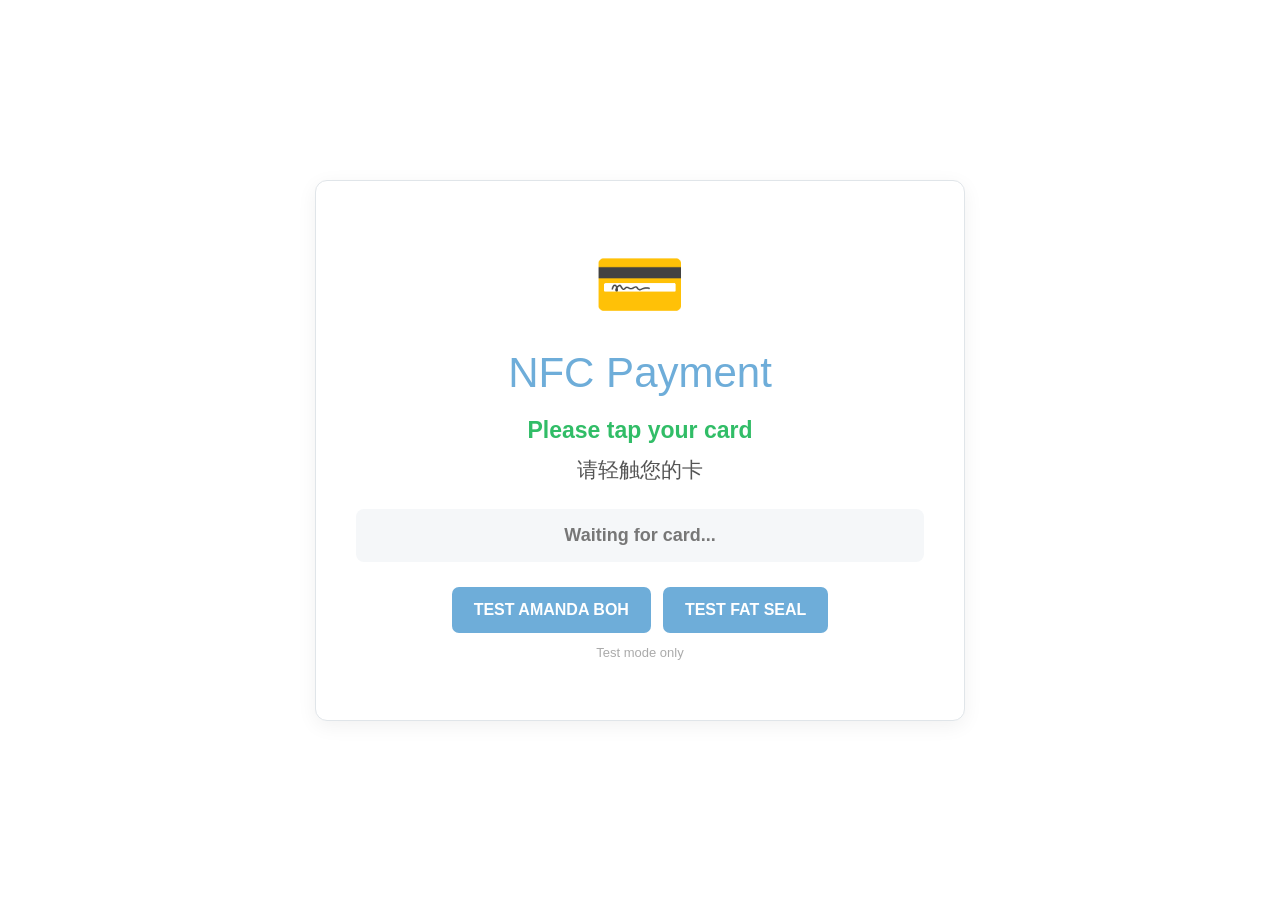
<file: index.html>
<!DOCTYPE html>
<html lang="en">

<head>
    <meta charset="UTF-8">

    <meta
        name="viewport"
        content="width=device-width, initial-scale=1.0"
    >

    <title>NFC Payment</title>

    <style>
        * {
            box-sizing: border-box;
        }

        body {
            margin: 0;
            min-height: 100vh;

            display: flex;
            justify-content: center;
            align-items: center;

            font-family: Arial, sans-serif;

            background: #ffffff;
            color: #3f3f3f;
        }

        .container {
            width: 90%;
            max-width: 650px;

            padding: 60px 40px;

            text-align: center;

            border: 1px solid #e0e5e9;
            border-radius: 12px;

            background: white;

            box-shadow:
                0 5px 20px rgba(0, 0, 0, 0.06);
        }

        .card-icon {
            font-size: 75px;
            margin-bottom: 20px;
        }

        h1 {
            margin-top: 0;
            margin-bottom: 20px;

            font-size: 42px;
            font-weight: 400;

            color: #6eadd9;
        }

        .instruction {
            margin-bottom: 12px;

            font-size: 23px;
            font-weight: bold;

            color: #31bd67;
        }

        .instruction-cn {
            margin-bottom: 8px;

            font-size: 21px;

            color: #555;
        }

        #status {
            margin-top: 25px;
            margin-bottom: 25px;

            padding: 16px;

            border-radius: 8px;

            background: #f5f7f9;

            font-size: 18px;
            font-weight: bold;

            color: #777;
        }

        #status.success {
            background: #edf9f1;
            color: #31bd67;
        }

        #status.error {
            background: #fff0f0;
            color: #d9534f;
        }

        .test-buttons {
            display: flex;
            justify-content: center;
            gap: 12px;
            margin-top: 8px;
            flex-wrap: wrap;
        }

        .test-buttons button {
            padding: 14px 22px;
            border: none;
            border-radius: 7px;
            background: #6eadd9;
            color: white;
            font-size: 16px;
            font-weight: bold;
            cursor: pointer;
        }

        .test-buttons button:hover {
            opacity: 0.9;
        }

        .test-note {
            margin-top: 12px;
            font-size: 13px;
            color: #aaa;
        }

        @media (max-width: 600px) {
            .container {
                padding: 40px 20px;
            }

            h1 {
                font-size: 34px;
            }

            .instruction {
                font-size: 20px;
            }
        }
    </style>
</head>

<body>

    <div class="container">

        <div class="card-icon">
            💳
        </div>

        <h1>
            NFC Payment
        </h1>

        <div class="instruction">
            Please tap your card
        </div>

        <div class="instruction-cn">
            请轻触您的卡
        </div>

        <div id="status">
            Waiting for card...
        </div>

        <!-- TEST BUTTONS -->
        <div class="test-buttons">
            <button
                type="button"
                id="testAmanda"
            >
                TEST AMANDA BOH
            </button>

            <button
                type="button"
                id="testFatSeal"
            >
                TEST FAT SEAL
            </button>
        </div>

        <div class="test-note">
            Test mode only
        </div>

    </div>


    <!-- Voice functions -->
    <script src="js/voice.js"></script>


    <script>

        // ==========================================
        // CARD DATABASE
        // ==========================================
        //
        // Amanda Boh
        // NFC: 0064446838
        // Balance: $300
        // Expiry: 08/26
        // CVV: 123
        //
        // Fat Seal
        // NFC: 0064559458
        // Balance: $6700
        // Expiry: 11/28
        // CVV: 520
        //
        // ==========================================

        const cardData = {

            "0064446838": {
                name: "Amanda Boh",
                balance: 300,
                expiry: "08/26",
                cvv: "123"
            },

            "0064559458": {
                name: "Fat Seal",
                balance: 6700,
                expiry: "11/28",
                cvv: "520"
            }

        };


        // ==========================================
        // AUTHORISED CARDS
        // ==========================================

        const authorisedCards =
            Object.keys(cardData);


        // ==========================================
        // NFC VARIABLES
        // ==========================================

        let nfcInput = "";

        let cardProcessing = false;

        let inputTimer = null;


        // ==========================================
        // INITIAL VOICE PROMPT
        // ==========================================

        window.addEventListener(
            "load",
            function () {

                setTimeout(
                    function () {

                        if (
                            typeof voiceTapCard ===
                            "function"
                        ) {

                            voiceTapCard();

                        }

                    },
                    800
                );

            }
        );


        // ==========================================
        // RESET STATUS
        // ==========================================

        function resetStatus() {

            const status =
                document.getElementById(
                    "status"
                );

            status.textContent =
                "Waiting for card...";

            status.classList.remove(
                "success"
            );

            status.classList.remove(
                "error"
            );

            cardProcessing = false;
        }


        // ==========================================
        // INVALID CARD
        // ==========================================

        function invalidCard() {

            const status =
                document.getElementById(
                    "status"
                );

            status.textContent =
                "Card not recognised";

            status.classList.remove(
                "success"
            );

            status.classList.add(
                "error"
            );

            console.log(
                "CARD NOT RECOGNISED"
            );

            if (
                typeof voiceInvalidCard ===
                "function"
            ) {

                voiceInvalidCard();

            }

            setTimeout(
                function () {

                    resetStatus();

                },
                2500
            );
        }


        // ==========================================
        // PROCESS COMPLETE NFC CARD
        // ==========================================

        function processCard() {

            clearTimeout(
                inputTimer
            );

            const cardNumber =
                nfcInput
                    .replace(/\D/g, "")
                    .trim();

            console.log(
                "FULL NFC CARD NUMBER:",
                cardNumber
            );

            // Clear scanner buffer
            nfcInput = "";

            if (
                cardNumber === ""
            ) {
                return;
            }


            // ======================================
            // CHECK AUTHORISED CARDS
            // ======================================

            if (
                authorisedCards.includes(
                    cardNumber
                )
            ) {

                console.log(
                    "AUTHORISED CARD:",
                    cardNumber
                );

                openPaymentPage(
                    cardNumber
                );

                return;
            }


            // ======================================
            // UNKNOWN CARD
            // ======================================

            console.log(
                "UNKNOWN CARD:",
                cardNumber
            );

            invalidCard();
        }


        // ==========================================
        // CARD RECOGNISED
        // ==========================================

        function openPaymentPage(
            cardNumber
        ) {

            if (
                cardProcessing
            ) {
                return;
            }

            const card =
                cardData[
                    cardNumber
                ];

            if (
                !card
            ) {

                invalidCard();
                return;

            }

            cardProcessing = true;

            const status =
                document.getElementById(
                    "status"
                );

            status.textContent =
                card.name +
                " recognised";

            status.classList.remove(
                "error"
            );

            status.classList.add(
                "success"
            );

            console.log(
                "Card recognised:",
                cardNumber
            );

            console.log(
                "Card name:",
                card.name
            );

            console.log(
                "Balance:",
                card.balance
            );


            // ======================================
            // VOICE
            // ======================================

            if (
                typeof voiceCardAccepted ===
                "function"
            ) {

                voiceCardAccepted();

            }


            // ======================================
            // REDIRECT
            // ======================================

            setTimeout(
                function () {

                    goToPaymentPage(
                        cardNumber
                    );

                },
                3000
            );
        }


        // ==========================================
        // GO TO PAYMENT PAGE
        // ==========================================

        function goToPaymentPage(
            cardNumber
        ) {

            console.log(
                "Redirecting card:",
                cardNumber
            );

            const card =
                cardData[
                    cardNumber
                ];

            if (
                !card
            ) {

                invalidCard();
                return;

            }


            // Save as backup
            try {

                localStorage.setItem(
                    "selectedCard",
                    JSON.stringify({
                        cardNumber: cardNumber,
                        name: card.name,
                        balance: card.balance,
                        expiry: card.expiry,
                        cvv: card.cvv
                    })
                );

            } catch (error) {

                console.log(
                    "Browser storage unavailable."
                );

            }


            // ======================================
            // IMPORTANT
            //
            // The NFC number itself determines
            // which card is loaded.
            //
            // Amanda = 0064446838
            // Fat Seal = 0064559458
            // ======================================

            window.location.href =
                "paymentPage.html?card=" +
                encodeURIComponent(
                    cardNumber
                ) +
                "&v=" +
                Date.now();
        }


        // ==========================================
        // NFC READER
        // ==========================================

        document.addEventListener(
            "keydown",
            function (event) {

                if (
                    cardProcessing
                ) {
                    return;
                }


                // ==================================
                // NUMBER RECEIVED
                // ==================================

                if (
                    /^[0-9]$/.test(
                        event.key
                    )
                ) {

                    nfcInput +=
                        event.key;

                    console.log(
                        "Reading NFC:",
                        nfcInput
                    );

                    const status =
                        document.getElementById(
                            "status"
                        );

                    status.textContent =
                        "Reading card...";

                    status.classList.remove(
                        "error"
                    );

                    status.classList.remove(
                        "success"
                    );

                    clearTimeout(
                        inputTimer
                    );

                    inputTimer =
                        setTimeout(
                            function () {

                                processCard();

                            },
                            150
                        );

                    return;
                }


                // ==================================
                // ENTER FROM NFC READER
                // ==================================

                if (
                    event.key ===
                    "Enter"
                ) {

                    event.preventDefault();

                    clearTimeout(
                        inputTimer
                    );

                    processCard();

                    return;
                }

            }
        );


        // ==========================================
        // TEST BUTTONS
        // ==========================================

        document
            .getElementById(
                "testAmanda"
            )
            .addEventListener(
                "click",
                function () {

                    openPaymentPage(
                        "0064446838"
                    );

                }
            );


        document
            .getElementById(
                "testFatSeal"
            )
            .addEventListener(
                "click",
                function () {

                    openPaymentPage(
                        "0064559458"
                    );

                }
            );


        // ==========================================
        // ENABLE VOICE AFTER FIRST INTERACTION
        // ==========================================

        let firstInteractionDone =
            false;

        document.addEventListener(
            "click",
            function () {

                if (
                    firstInteractionDone
                ) {
                    return;
                }

                firstInteractionDone =
                    true;

                if (
                    typeof voiceTapCard ===
                    "function"
                ) {

                    voiceTapCard();

                }

            }
        );

    </script>

</body>

</html>
</file>
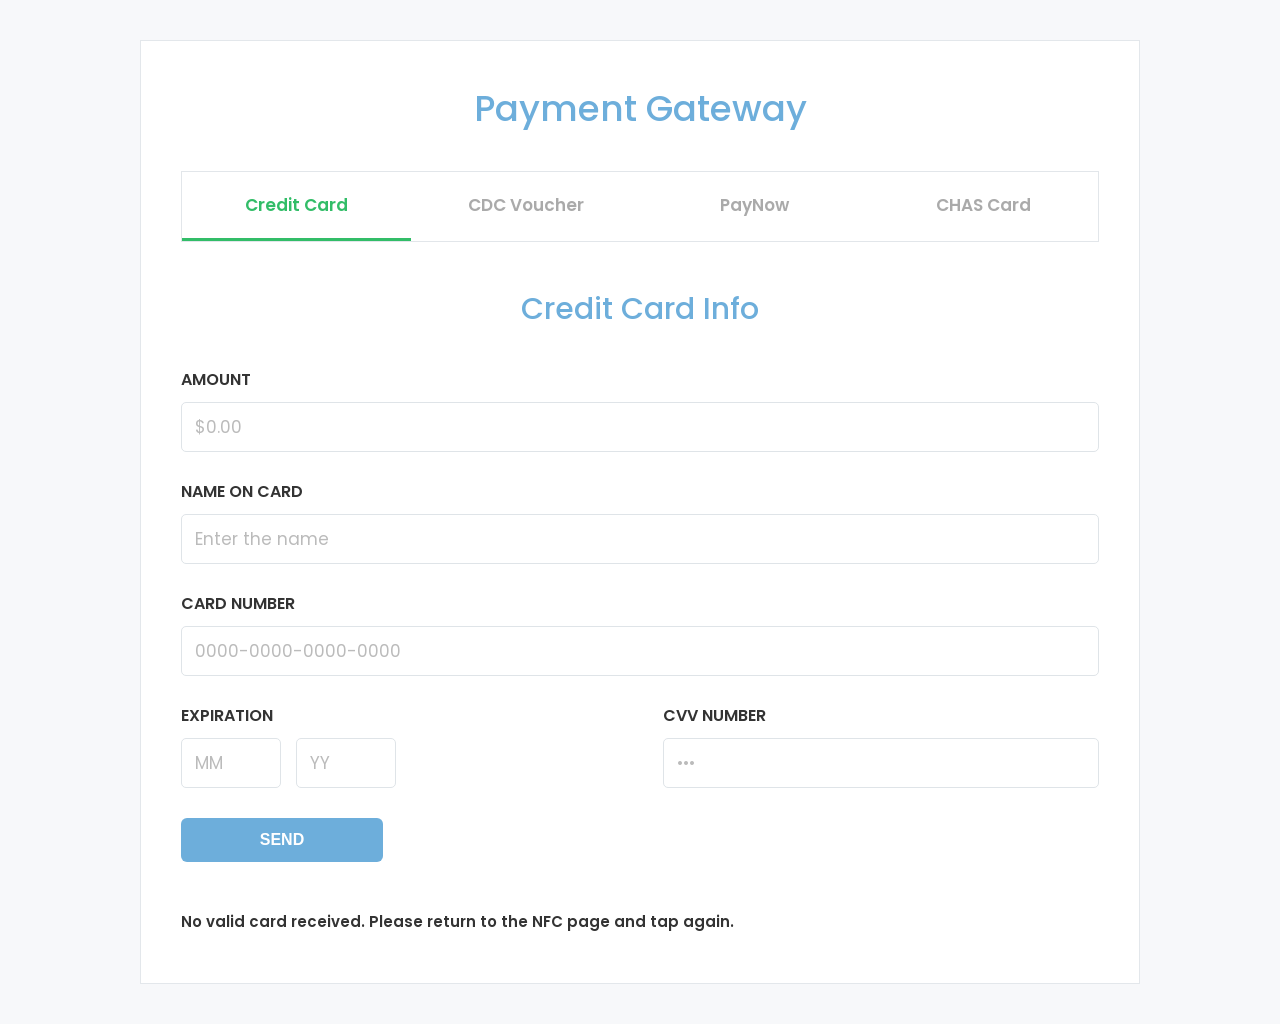
<file: paymentPage.html>
<!DOCTYPE html>
<html lang="en">

<head>

    <meta charset="UTF-8">

    <meta
        name="viewport"
        content="width=device-width, initial-scale=1.0"
    >

    <title>Payment Gateway</title>

    <link
        href="https://fonts.googleapis.com/css2?family=Poppins:wght@400;500;600;700&display=swap"
        rel="stylesheet"
    >

    <link rel="stylesheet" href="css/style.css?v=3">

    <style>

        * {
            box-sizing: border-box;
        }

        body {
            margin: 0;
            padding: 40px 20px;
            font-family: "Poppins", Arial, sans-serif;
            background: #f7f8fa;
            color: #333;
        }

        .main-container {
            width: 100%;
            max-width: 1000px;
            margin: 0 auto;
        }

        .payment-box {
            background: white;
            border: 1px solid #e3e7eb;
            padding: 40px;
        }

        h1 {
            text-align: center;
            font-size: 36px;
            font-weight: 500;
            color: #6daedb;
            margin-top: 0;
            margin-bottom: 35px;
        }

        h2 {
            font-size: 24px;
            margin-bottom: 25px;
        }

        h3 {
            font-size: 30px;
            font-weight: 500;
            color: #6daedb;
            text-align: center;
            margin-top: 10px;
            margin-bottom: 35px;
        }

        h5 {
            margin: 0 0 10px;
            font-size: 16px;
            font-weight: 600;
        }

        .payment-tabs {
            display: grid;
            grid-template-columns: repeat(4, 1fr);
            border: 1px solid #e2e6ea;
            margin-bottom: 45px;
            background: #fff;
        }

        .tab-button {
            padding: 20px 10px;
            border: none;
            background: white;
            font-family: inherit;
            font-size: 17px;
            font-weight: 600;
            color: #aaa;
            cursor: pointer;
            border-bottom: 3px solid transparent;
        }

        .tab-button:hover {
            background: #fafafa;
        }

        .tab-button.active {
            color: #32bd68;
            border-bottom-color: #32bd68;
        }

        .tab-content {
            display: none;
        }

        .tab-content.active {
            display: block;
        }

        .form-group {
            margin-bottom: 27px;
        }

        input {
            width: 100%;
            height: 50px;
            padding: 0 13px;
            border: 1px solid #dfe4e8;
            border-radius: 5px;
            outline: none;
            font-family: inherit;
            font-size: 17px;
            color: #555;
            background: white;
        }

        input:focus {
            border-color: #6daedb;
        }

        input::placeholder {
            color: #bbb;
        }

        .transaction-row {
            display: flex;
            gap: 45px;
            margin-bottom: 30px;
        }

        .expiration-section {
            flex: 1;
        }

        .cvv-section {
            flex: 1;
        }

        .expiration-inputs {
            display: flex;
            gap: 15px;
        }

        .expiration-inputs input {
            width: 100px;
        }

        .confirm-btn {
            display: inline-block;
            padding: 13px 22px;
            background: #6daedb;
            border: none;
            border-radius: 6px;
            color: white;
            text-decoration: none;
            font-size: 16px;
            font-weight: 600;
            cursor: pointer;
        }

        .confirm-btn:hover {
            opacity: 0.9;
        }

        .status {
            margin-top: 18px;
            font-size: 15px;
            font-weight: 600;
        }

        .success {
            color: #32bd68;
        }

        .info-box {
            padding: 18px;
            margin-bottom: 25px;
            background: #f5f7f9;
            border: 1px solid #e4e8eb;
            border-radius: 6px;
            font-size: 14px;
            line-height: 1.6;
        }

        .cdc-box {
            padding: 25px;
            border-radius: 8px;
            background: #fafafa;
            border: 1px solid #e2e6ea;
        }

        .cdc-balance {
            font-size: 32px;
            font-weight: 600;
            color: #32bd68;
            margin-bottom: 25px;
        }


        /* ====================================== */
        /* PAYNOW */
        /* ====================================== */

        .paynow-shell {
            max-width: 520px;
            margin: 0 auto;
            background: #ffffff;
            border: 1px solid #e5e7eb;
            border-radius: 18px;
            overflow: hidden;
            box-shadow: 0 14px 35px rgba(0,0,0,0.08);
        }

        .paynow-header {
            background: linear-gradient(
                135deg,
                #7b2cbf,
                #9d4edd
            );
            color: white;
            padding: 22px 24px 18px;
            text-align: center;
        }

        .paynow-brand {
            font-size: 28px;
            font-weight: 700;
            letter-spacing: .2px;
        }

        .paynow-subbrand {
            margin-top: 4px;
            font-size: 13px;
            opacity: .9;
        }

        .paynow-demo-badge {
            display: inline-block;
            margin-top: 12px;
            padding: 6px 10px;
            border-radius: 999px;
            background: rgba(255,255,255,.18);
            border: 1px solid rgba(255,255,255,.28);
            font-size: 11px;
            font-weight: 700;
            letter-spacing: .6px;
        }

        .paynow-body {
            padding: 24px;
        }

        .paynow-merchant-card {
            background: #faf7fd;
            border: 1px solid #eadcf7;
            border-radius: 14px;
            padding: 18px;
            margin-bottom: 18px;
        }

        .paynow-label {
            font-size: 12px;
            color: #7a7a7a;
            font-weight: 700;
            letter-spacing: .5px;
            text-transform: uppercase;
            margin-bottom: 6px;
        }

        .paynow-merchant {
            font-size: 20px;
            font-weight: 700;
            color: #2f2f2f;
        }

        .paynow-uen {
            margin-top: 5px;
            font-size: 13px;
            color: #777;
        }

        .paynow-amount-card {
            border: 1px solid #ececf1;
            border-radius: 14px;
            padding: 18px;
            margin-bottom: 18px;
        }

        .paynow-amount {
            font-size: 38px;
            font-weight: 700;
            color: #242424;
            margin-top: 4px;
        }

        .paynow-reference {
            margin-top: 10px;
            font-size: 13px;
            color: #777;
        }

        .paynow-balance-note {
            margin-top: 8px;
            font-size: 13px;
            color: #777;
        }

        .paynow-select-section {
            border: 1px solid #ececf1;
            border-radius: 14px;
            padding: 18px;
            margin-bottom: 18px;
            background: #fff;
        }

        .paynow-denominations {
            display: grid;
            grid-template-columns: repeat(4, 1fr);
            gap: 10px;
            margin-top: 12px;
            margin-bottom: 16px;
        }

        .paynow-amount-button {
            border: 1px solid #dbc7ed;
            background: #faf7fd;
            color: #7b2cbf;
            border-radius: 9px;
            padding: 12px 8px;
            font-family: inherit;
            font-size: 14px;
            font-weight: 700;
            cursor: pointer;
        }

        .paynow-amount-button:hover {
            background: #f3e8ff;
        }

        .paynow-amount-button.selected {
            background: #7b2cbf;
            border-color: #7b2cbf;
            color: #fff;
        }

        .paynow-custom-label {
            display: block;
            margin-bottom: 8px;
            font-size: 12px;
            color: #7a7a7a;
            font-weight: 700;
            letter-spacing: .5px;
            text-transform: uppercase;
        }

        .paynow-input-wrap {
            display: flex;
            align-items: center;
            gap: 8px;
            border: 1px solid #dfe4e8;
            border-radius: 10px;
            padding: 0 12px;
            background: white;
        }

        .paynow-input-wrap span {
            font-size: 20px;
            font-weight: 700;
            color: #444;
        }

        .paynow-input-wrap input {
            border: none;
            padding: 0;
            height: 48px;
            font-size: 20px;
            font-weight: 600;
        }

        .paynow-input-wrap input:focus {
            border: none;
        }

        .paynow-error {
            min-height: 20px;
            margin-top: 8px;
            font-size: 12px;
            font-weight: 600;
            color: #c0392b;
        }

        .paynow-bank-row {
            display: flex;
            align-items: center;
            justify-content: space-between;
            gap: 12px;
            padding: 15px 0;
            border-top: 1px solid #eeeeee;
            border-bottom: 1px solid #eeeeee;
            margin-bottom: 18px;
        }

        .paynow-bank-name {
            font-weight: 600;
            color: #333;
        }

        .paynow-bank-sub {
            font-size: 12px;
            color: #888;
            margin-top: 3px;
        }

        .paynow-bank-chip {
            background: #f3e8ff;
            color: #7b2cbf;
            font-weight: 700;
            font-size: 12px;
            padding: 7px 10px;
            border-radius: 999px;
        }

        .paynow-primary {
            width: 100%;
            border: none;
            border-radius: 10px;
            background: #7b2cbf;
            color: #fff;
            padding: 15px 18px;
            font-family: inherit;
            font-size: 16px;
            font-weight: 700;
            cursor: pointer;
        }

        .paynow-primary:hover {
            opacity: .94;
        }

        .paynow-primary:disabled {
            opacity: 0.45;
            cursor: not-allowed;
        }

        .paynow-warning {
            margin-top: 16px;
            padding: 14px 15px;
            border-radius: 10px;
            background: #fff8e5;
            border: 1px solid #f1dfad;
            color: #67551e;
            font-size: 12px;
            line-height: 1.55;
        }

        .paynow-footer {
            text-align: center;
            font-size: 11px;
            color: #9a9a9a;
            padding: 0 24px 22px;
        }


        .demo-warning {
            padding: 15px;
            background: #fff8e5;
            border: 1px solid #f1dfad;
            margin-bottom: 25px;
            border-radius: 6px;
            font-size: 14px;
            line-height: 1.6;
        }


        @media (max-width: 700px) {

            .payment-box {
                padding: 25px 18px;
            }

            .payment-tabs {
                grid-template-columns: repeat(2, 1fr);
            }

            .transaction-row {
                flex-direction: column;
                gap: 5px;
            }

            .expiration-inputs input {
                width: 100%;
            }

            .paynow-denominations {
                grid-template-columns: repeat(2, 1fr);
            }

        }

    </style>

</head>


<body>

<div class="main-container">

    <div class="payment-box">

        <h1>Payment Gateway</h1>


        <!-- ====================================== -->
        <!-- PAYMENT METHOD TABS -->
        <!-- ====================================== -->

        <div class="payment-tabs">

            <button
                class="tab-button active"
                data-tab="credit"
            >
                Credit Card
            </button>

            <button
                class="tab-button"
                data-tab="cdc"
            >
                CDC Voucher
            </button>

            <button
                class="tab-button"
                data-tab="paynow"
            >
                PayNow
            </button>

            <button
                class="tab-button"
                data-tab="chas"
            >
                CHAS Card
            </button>

        </div>



        <!-- ====================================== -->
        <!-- CREDIT CARD -->
        <!-- ====================================== -->

        <div
            id="credit"
            class="tab-content active"
        >

            <h3>Credit Card Info</h3>


            <div class="form-group">

                <h5>AMOUNT</h5>

                <input
                    type="text"
                    id="amount"
                    placeholder="$0.00"
                    readonly
                >

            </div>


            <div class="form-group">

                <h5>NAME ON CARD</h5>

                <input
                    type="text"
                    id="nameOnCard"
                    placeholder="Enter the name"
                    readonly
                >

            </div>


            <div class="form-group">

                <h5>CARD NUMBER</h5>

                <input
                    type="text"
                    id="cardNumber"
                    placeholder="0000-0000-0000-0000"
                    readonly
                >

            </div>


            <div class="transaction-row">

                <div class="expiration-section">

                    <h5>EXPIRATION</h5>

                    <div class="expiration-inputs">

                        <input
                            type="text"
                            id="expiryMonth"
                            placeholder="MM"
                            readonly
                        >

                        <input
                            type="text"
                            id="expiryYear"
                            placeholder="YY"
                            readonly
                        >

                    </div>

                </div>


                <div class="cvv-section">

                    <h5>CVV NUMBER</h5>

                    <input
                        type="text"
                        id="cvv"
                        placeholder="•••"
                        readonly
                    >

                </div>

            </div>


            <button
                class="confirm-btn"
                id="creditSend"
            >
                SEND
            </button>


            <div
                id="creditStatus"
                class="status"
            >
                Tap NFC card or type card number.
            </div>


            <div
                id="loadedCardDebug"
                style="
                    margin-top:10px;
                    font-size:12px;
                    color:#999;
                "
            ></div>

        </div>



        <!-- ====================================== -->
        <!-- CDC VOUCHER -->
        <!-- ====================================== -->

        <div
            id="cdc"
            class="tab-content"
        >

            <div class="redeem-demo">

                <div class="redeem-topbar">

                    <div class="redeem-brand">
                        RedeemSG
                    </div>

                    <div class="redeem-language">
                        English
                    </div>

                </div>


                <div class="redeem-demo-tag">
                    DEMO CDC VOUCHER PAYMENT
                </div>


                <div class="redeem-heading">

                    <h3>
                        CDC Vouchers
                    </h3>

                    <p>
                        Select the amount you would like to spend
                    </p>

                </div>


                <div class="redeem-balance-card">

                    <div class="redeem-balance-label">
                        Available balance
                    </div>

                    <div
                        class="redeem-balance"
                        id="cdcBalanceDisplay"
                    >
                        $300.00
                    </div>

                    <div class="redeem-household">
                        Selected Card Household
                    </div>

                </div>


                <div class="redeem-section">

                    <div class="redeem-section-title">
                        Amount to spend
                    </div>


                    <div class="redeem-denominations">

                        <button
                            type="button"
                            class="redeem-amount-button"
                            data-value="2"
                        >
                            $2
                        </button>

                        <button
                            type="button"
                            class="redeem-amount-button"
                            data-value="5"
                        >
                            $5
                        </button>

                        <button
                            type="button"
                            class="redeem-amount-button"
                            data-value="10"
                        >
                            $10
                        </button>

                        <button
                            type="button"
                            class="redeem-amount-button"
                            data-value="20"
                        >
                            $20
                        </button>

                        <button
                            type="button"
                            class="redeem-amount-button"
                            data-value="50"
                        >
                            $50
                        </button>

                    </div>


                    <label
                        class="redeem-custom-label"
                        for="cdcAmount"
                    >
                        Or enter another amount
                    </label>


                    <div class="redeem-amount-input">

                        <span>
                            $
                        </span>

                        <input
                            type="number"
                            id="cdcAmount"
                            min="0"
                            max="300"
                            step="0.01"
                            value="0"
                        >

                    </div>

                </div>


                <div class="redeem-summary">

                    <div>

                        <span>
                            Amount selected
                        </span>

                        <strong
                            id="cdcSelectedAmount"
                        >
                            $0.00
                        </strong>

                    </div>


                    <div>

                        <span>
                            Remaining balance
                        </span>

                        <strong
                            id="cdcRemainingBalance"
                        >
                            $300.00
                        </strong>

                    </div>

                </div>


                <button
                    type="button"
                    class="redeem-primary-button"
                    id="cdcPay"
                >
                    Show voucher QR
                </button>


                <div
                    class="redeem-qr-panel"
                    id="cdcQrPanel"
                >

                    <div class="redeem-qr-title">
                        Present this voucher to the merchant
                    </div>


                    <div class="fake-qr">

                        <div class="qr-grid">
                            █ ▄ █▀█ ▄ █<br>
                            ▀ █ ▄ █▀ ▀█<br>
                            █▀█ █ ▄ █ █<br>
                            ▄ █▀▄ █▀ ▄█<br>
                            █ ▄█ █ ▀█ █
                        </div>

                    </div>


                    <div
                        class="redeem-qr-amount"
                        id="cdcQrAmount"
                    >
                        $0.00
                    </div>


                    <div class="redeem-expiry">
                        Demo voucher — not valid for actual payment
                    </div>


                    <button
                        type="button"
                        class="redeem-confirm-payment"
                        id="cdcComplete"
                    >
                        Simulate merchant scan
                    </button>

                </div>


                <div class="redeem-scam-note">

                    <strong>
                        Stay alert
                    </strong>

                    Government officials will never ask for your
                    banking password or personal payment credentials.

                </div>


                <div class="redeem-footer">
                    Demo interface inspired by digital voucher services.
                    Not an official RedeemSG or CDC website.
                </div>

            </div>

        </div>



        <!-- ====================================== -->
        <!-- PAYNOW -->
        <!-- ====================================== -->

        <div
            id="paynow"
            class="tab-content"
        >

            <h3>PayNow</h3>


            <div class="paynow-shell">


                <div class="paynow-header">

                    <div class="paynow-brand">
                        PayNow
                    </div>

                    <div class="paynow-subbrand">
                        Fast and secure SGD transfer
                    </div>

                    <div class="paynow-demo-badge">
                        DEMO PAYMENT SCREEN
                    </div>

                </div>


                <div class="paynow-body">


                    <!-- MERCHANT -->

                    <div class="paynow-merchant-card">

                        <div class="paynow-label">
                            Paying to
                        </div>

                        <div class="paynow-merchant">
                            TKGS Demo Merchant
                        </div>

                        <div class="paynow-uen">
                            UEN • 2026DEMO01A
                        </div>

                    </div>



                    <!-- AMOUNT DISPLAY -->

                    <div class="paynow-amount-card">

                        <div class="paynow-label">
                            Amount to pay
                        </div>

                        <div
                            class="paynow-amount"
                            id="paynowAmount"
                        >
                            $0.00
                        </div>


                        <div class="paynow-reference">
                            Reference:
                            SCAM-AWARENESS-DEMO
                        </div>


                        <div class="paynow-balance-note">

                            Available demo balance:

                            <strong
                                id="paynowAvailableBalance"
                            >
                                $0.00
                            </strong>

                        </div>

                    </div>



                    <!-- SELECT AMOUNT -->

                    <div class="paynow-select-section">

                        <div class="paynow-label">
                            Select amount
                        </div>


                        <div class="paynow-denominations">

                            <button
                                type="button"
                                class="paynow-amount-button"
                                data-value="5"
                            >
                                $5
                            </button>


                            <button
                                type="button"
                                class="paynow-amount-button"
                                data-value="10"
                            >
                                $10
                            </button>


                            <button
                                type="button"
                                class="paynow-amount-button"
                                data-value="20"
                            >
                                $20
                            </button>


                            <button
                                type="button"
                                class="paynow-amount-button"
                                data-value="50"
                            >
                                $50
                            </button>

                        </div>



                        <label
                            class="paynow-custom-label"
                            for="paynowCustomAmount"
                        >
                            Or enter another amount
                        </label>


                        <div class="paynow-input-wrap">

                            <span>
                                S$
                            </span>


                            <input
                                type="number"
                                id="paynowCustomAmount"
                                min="0"
                                step="0.01"
                                value="0.00"
                                inputmode="decimal"
                            >

                        </div>


                        <div
                            id="paynowError"
                            class="paynow-error"
                            aria-live="polite"
                        ></div>

                    </div>



                    <!-- BANK -->

                    <div class="paynow-bank-row">

                        <div>

                            <div class="paynow-bank-name">
                                Bank account
                            </div>

                            <div class="paynow-bank-sub">
                                Demo account •••• 2486
                            </div>

                        </div>


                        <div class="paynow-bank-chip">
                            Selected
                        </div>

                    </div>



                    <!-- PAY -->

                    <button
                        type="button"
                        class="paynow-primary"
                        id="paynowButton"
                        disabled
                    >
                        PAY S$0.00
                    </button>



                    <div class="paynow-warning">

                        <strong>
                            Scam-awareness simulation:
                        </strong>

                        this page does not process a real
                        PayNow transfer and should not be
                        used to collect bank credentials,
                        OTPs, Singpass details, or real
                        payment information.

                    </div>

                </div>


                <div class="paynow-footer">

                    Educational demo interface —
                    not affiliated with PayNow,
                    ABS or any bank.

                </div>

            </div>

        </div>



        <!-- ====================================== -->
        <!-- CHAS -->
        <!-- ====================================== -->

        <div
            id="chas"
            class="tab-content"
        >

            <div class="chas-payment-panel">


                <div class="chas-section-title">
                    CHAS Subsidy Details
                </div>


                <div class="form-group">

                    <h5>
                        NAME ON CHAS CARD
                    </h5>

                    <input
                        type="text"
                        id="chasName"
                        value=""
                        readonly
                    >

                </div>


                <div class="form-group">

                    <h5>
                        CHAS CARD NUMBER
                    </h5>

                    <input
                        type="text"
                        id="chasNumber"
                        readonly
                    >

                </div>


                <div class="form-group">

                    <h5>
                        SUBSIDY LEFT TO CLAIM
                    </h5>


                    <div class="chas-subsidy-box">

                        <div class="chas-subsidy-amount">
                            $300.00
                        </div>

                        <div class="chas-subsidy-caption">
                            Remaining annual subsidy limit
                        </div>

                    </div>

                </div>


                <div class="chas-info-box">

                    <div class="chas-info-icon">
                        i
                    </div>

                    <div>

                        <strong>
                            No cash is stored on your CHAS card
                        </strong>

                        <p>
                            CHAS subsidies are not cash balances
                            and cannot be withdrawn.
                        </p>

                    </div>

                </div>


                <div class="chas-info-box">

                    <div class="chas-info-icon">
                        ✓
                    </div>

                    <div>

                        <strong>
                            Track your subsidy limits
                        </strong>

                        <p>
                            View your remaining annual subsidy
                            limits and claim history through
                            MyCHAS.
                        </p>

                    </div>

                </div>


                <button
                    type="button"
                    class="chas-confirm-btn"
                    id="chasButton"
                >
                    CLAIM CHAS SUBSIDY
                </button>

            </div>

        </div>


    </div>

</div>



<script>

    // ==========================================
    // PAYMENT TABS
    // ==========================================

    const tabButtons =
        document.querySelectorAll(
            ".tab-button"
        );


    const tabContents =
        document.querySelectorAll(
            ".tab-content"
        );


    tabButtons.forEach(

        function(button) {

            button.addEventListener(

                "click",

                function() {


                    tabButtons.forEach(

                        function(item) {

                            item.classList.remove(
                                "active"
                            );

                        }

                    );


                    tabContents.forEach(

                        function(content) {

                            content.classList.remove(
                                "active"
                            );

                        }

                    );


                    button.classList.add(
                        "active"
                    );


                    const tabName =
                        button.getAttribute(
                            "data-tab"
                        );


                    document
                        .getElementById(
                            tabName
                        )
                        .classList.add(
                            "active"
                        );

                }

            );

        }

    );



    // ==========================================
    // NFC CARD DATABASE
    // ==========================================

    /*
        Amanda Boh
        NFC = 0064446838

        Fat Seal
        NFC = 0064559458
    */


    const cards = {


        "0064446838": {

            cardNumber:
                "0064446838",

            amount:
                "300.00",

            name:
                "Amanda Boh",

            expiryMonth:
                "08",

            expiryYear:
                "26",

            cvv:
                "123"

        },


        "0064559458": {

            cardNumber:
                "0064559458",

            amount:
                "6700.00",

            name:
                "Fat Seal",

            expiryMonth:
                "11",

            expiryYear:
                "28",

            cvv:
                "520"

        }

    };



    let activeCard =
        null;


    let nfcInput =
        "";



    // ==========================================
    // PAYNOW ELEMENTS
    //
    // Defined before fillCard so the function
    // can safely reset PayNow when NFC loads.
    // ==========================================


    const paynowAmountDisplay =
        document.getElementById(
            "paynowAmount"
        );


    const paynowCustomAmount =
        document.getElementById(
            "paynowCustomAmount"
        );


    const paynowButton =
        document.getElementById(
            "paynowButton"
        );


    const paynowError =
        document.getElementById(
            "paynowError"
        );


    const paynowAvailableBalance =
        document.getElementById(
            "paynowAvailableBalance"
        );



    // ==========================================
    // GET PAYNOW BALANCE
    // ==========================================

    function getPayNowBalance() {

        if (!activeCard) {

            return 0;

        }


        return (
            Number(
                activeCard.amount
            ) || 0
        );

    }



    // ==========================================
    // UPDATE PAYNOW AMOUNT
    // ==========================================

    function updatePayNowAmount(value) {


        let amount =
            parseFloat(
                value
            );


        if (
            isNaN(amount) ||
            amount < 0
        ) {

            amount =
                0;

        }


        const balance =
            getPayNowBalance();



        // Do not allow amount above card balance

        if (
            amount > balance
        ) {


            amount =
                balance;


            if (paynowError) {

                paynowError.textContent =
                    "Amount adjusted to the available " +
                    "demo balance of S$" +
                    balance.toFixed(2) +
                    ".";

            }


        } else {


            if (paynowError) {

                paynowError.textContent =
                    "";

            }

        }



        // Round to 2 decimal places

        amount =
            Math.round(
                (
                    amount +
                    Number.EPSILON
                )
                * 100
            )
            / 100;



        // Update input

        if (paynowCustomAmount) {

            paynowCustomAmount.value =
                amount.toFixed(2);

        }



        // Update large amount

        if (paynowAmountDisplay) {

            paynowAmountDisplay.textContent =
                "$" +
                amount.toFixed(2);

        }



        // Update PAY button

        if (paynowButton) {

            paynowButton.textContent =
                "PAY S$" +
                amount.toFixed(2);


            paynowButton.disabled =
                amount <= 0;

        }



        // Remove existing preset highlight

        document
            .querySelectorAll(
                ".paynow-amount-button"
            )
            .forEach(

                function(button) {

                    button.classList.remove(
                        "selected"
                    );

                }

            );


        return amount;

    }



    // ==========================================
    // FILL CARD
    // ==========================================

    function fillCard(card) {


        if (!card) {

            console.log(
                "No matching card record."
            );

            return;

        }


        activeCard =
            card;



        // ======================================
        // CREDIT CARD
        // ======================================


        document
            .getElementById(
                "amount"
            )
            .value =
                "$" +
                Number(
                    card.amount
                ).toFixed(2);


        document
            .getElementById(
                "nameOnCard"
            )
            .value =
                card.name;


        document
            .getElementById(
                "cardNumber"
            )
            .value =
                card.cardNumber;


        document
            .getElementById(
                "expiryMonth"
            )
            .value =
                card.expiryMonth;


        document
            .getElementById(
                "expiryYear"
            )
            .value =
                card.expiryYear;


        document
            .getElementById(
                "cvv"
            )
            .value =
                card.cvv;



        const creditStatus =
            document.getElementById(
                "creditStatus"
            );


        creditStatus.textContent =
            card.name +
            " recognised";


        creditStatus.classList.add(
            "success"
        );



        // ======================================
        // SAVE CARD
        // ======================================


        try {


            localStorage.setItem(

                "selectedCard",

                JSON.stringify({

                    cardNumber:
                        card.cardNumber,

                    name:
                        card.name,

                    balance:
                        Number(
                            card.amount
                        ),

                    amount:
                        card.amount,

                    expiry:
                        card.expiryMonth +
                        "/" +
                        card.expiryYear,

                    cvv:
                        card.cvv

                })

            );


        } catch (error) {


            console.log(
                "Browser storage unavailable."
            );


        }



        const balance =
            Number(
                card.amount
            ) || 0;



        // ======================================
        // CDC
        // ======================================


        const cdcBalanceDisplay =
            document.getElementById(
                "cdcBalanceDisplay"
            );


        const cdcRemainingBalance =
            document.getElementById(
                "cdcRemainingBalance"
            );


        const cdcAmountField =
            document.getElementById(
                "cdcAmount"
            );


        const cdcHousehold =
            document.querySelector(
                ".redeem-household"
            );



        if (cdcBalanceDisplay) {

            cdcBalanceDisplay.textContent =
                "$" +
                balance.toFixed(2);

        }


        if (cdcRemainingBalance) {

            cdcRemainingBalance.textContent =
                "$" +
                balance.toFixed(2);

        }


        if (cdcAmountField) {

            cdcAmountField.max =
                balance;


            cdcAmountField.value =
                "0";

        }


        if (cdcHousehold) {

            cdcHousehold.textContent =
                card.name +
                " Household";

        }



        // ======================================
        // PAYNOW
        // ======================================


        if (paynowAvailableBalance) {

            paynowAvailableBalance.textContent =
                "$" +
                balance.toFixed(2);

        }


        if (paynowCustomAmount) {

            paynowCustomAmount.max =
                balance;

        }


        // Reset PayNow each time NFC card changes

        updatePayNowAmount(
            0
        );



        // ======================================
        // CHAS
        // ======================================


        const chasName =
            document.getElementById(
                "chasName"
            );


        const chasSubsidy =
            document.querySelector(
                ".chas-subsidy-amount"
            );


        if (chasName) {

            chasName.value =
                card.name;

        }


        if (chasSubsidy) {

            chasSubsidy.textContent =
                "$" +
                balance.toFixed(2);

        }



        // ======================================
        // RETURN TO CREDIT CARD TAB
        // ======================================


        tabButtons.forEach(

            function(item) {

                item.classList.remove(
                    "active"
                );

            }

        );


        tabContents.forEach(

            function(content) {

                content.classList.remove(
                    "active"
                );

            }

        );


        const creditTab =
            document.querySelector(
                '[data-tab="credit"]'
            );


        if (creditTab) {

            creditTab.classList.add(
                "active"
            );

        }


        document
            .getElementById(
                "credit"
            )
            .classList.add(
                "active"
            );



        const loadedCardDebug =
            document.getElementById(
                "loadedCardDebug"
            );


        if (loadedCardDebug) {

            loadedCardDebug.textContent =
                card.name +
                " • " +
                card.cardNumber;

        }

    }



    // ==========================================
    // NFC READER
    // ==========================================


    document.addEventListener(

        "keydown",

        function(event) {


            // Don't capture numbers typed inside
            // editable amount fields.

            const tag =
                event.target.tagName;


            if (
                tag === "INPUT" ||
                tag === "TEXTAREA"
            ) {

                return;

            }



            // ======================================
            // NUMBER FROM NFC
            // ======================================


            if (
                /^[0-9]$/.test(
                    event.key
                )
            ) {


                nfcInput +=
                    event.key;


                console.log(
                    "NFC input:",
                    nfcInput
                );



                if (
                    cards[
                        nfcInput
                    ]
                ) {


                    fillCard(
                        cards[
                            nfcInput
                        ]
                    );


                    nfcInput =
                        "";


                    return;

                }



                if (
                    nfcInput.length >
                    10
                ) {

                    nfcInput =
                        "";

                }

            }



            // ======================================
            // ENTER FROM NFC
            // ======================================


            if (
                event.key ===
                "Enter"
            ) {


                event.preventDefault();


                if (
                    cards[
                        nfcInput
                    ]
                ) {


                    fillCard(
                        cards[
                            nfcInput
                        ]
                    );

                }


                nfcInput =
                    "";

            }

        }

    );



    // ==========================================
    // URL NFC SUPPORT
    // ==========================================


    const urlParams =
        new URLSearchParams(
            window.location.search
        );


    const urlCard =
        (
            urlParams.get(
                "card"
            ) || ""
        )
        .replace(
            /\D/g,
            ""
        )
        .trim();



    console.log(
        "Card received from NFC page:",
        urlCard
    );



    // Amanda:
    // 0064446838
    //
    // Fat Seal:
    // 0064559458


    if (
        cards[
            urlCard
        ]
    ) {


        fillCard(
            cards[
                urlCard
            ]
        );


    } else {


        document
            .getElementById(
                "creditStatus"
            )
            .textContent =
                "No valid card received. " +
                "Please return to the NFC page " +
                "and tap again.";

    }



    // ==========================================
    // CREDIT CARD SEND
    // ==========================================


    document
        .getElementById(
            "creditSend"
        )
        .addEventListener(

            "click",

            function() {


                const cardNumber =
                    document
                        .getElementById(
                            "cardNumber"
                        )
                        .value;



                if (
                    cardNumber ===
                    ""
                ) {


                    alert(
                        "Please tap your NFC card first."
                    );


                    return;

                }



                window.location.href =
                    "successPage.html";

            }

        );



    // ==========================================
    // CDC
    // ==========================================


    function getCDCBalance() {


        return activeCard

            ? (
                Number(
                    activeCard.amount
                ) || 0
            )

            : 300;

    }



    const cdcAmount =
        document.getElementById(
            "cdcAmount"
        );


    const cdcSelectedAmount =
        document.getElementById(
            "cdcSelectedAmount"
        );


    const cdcRemainingBalance =
        document.getElementById(
            "cdcRemainingBalance"
        );


    const cdcQrPanel =
        document.getElementById(
            "cdcQrPanel"
        );


    const cdcQrAmount =
        document.getElementById(
            "cdcQrAmount"
        );



    // ==========================================
    // UPDATE CDC
    // ==========================================


    function updateCDCAmount(value) {


        let amount =
            parseFloat(
                value
            );


        if (
            isNaN(
                amount
            )
        ) {

            amount =
                0;

        }


        if (
            amount < 0
        ) {

            amount =
                0;

        }


        const CDC_BALANCE =
            getCDCBalance();



        if (
            amount >
            CDC_BALANCE
        ) {

            amount =
                CDC_BALANCE;

        }



        cdcAmount.value =
            amount.toFixed(2);


        cdcSelectedAmount.textContent =
            "$" +
            amount.toFixed(2);


        cdcRemainingBalance.textContent =
            "$" +
            (
                CDC_BALANCE -
                amount
            ).toFixed(2);



        document
            .querySelectorAll(
                ".redeem-amount-button"
            )
            .forEach(

                function(button) {

                    button.classList.remove(
                        "selected"
                    );

                }

            );

    }



    // ==========================================
    // CDC PRESET BUTTONS
    // ==========================================


    document
        .querySelectorAll(
            ".redeem-amount-button"
        )
        .forEach(

            function(button) {


                button.addEventListener(

                    "click",

                    function() {


                        const value =
                            parseFloat(
                                button.dataset.value
                            );


                        updateCDCAmount(
                            value
                        );


                        button.classList.add(
                            "selected"
                        );

                    }

                );

            }

        );



    // ==========================================
    // CDC CUSTOM AMOUNT
    // ==========================================


    cdcAmount.addEventListener(

        "input",

        function() {


            updateCDCAmount(
                cdcAmount.value
            );

        }

    );



    // ==========================================
    // CDC QR
    // ==========================================


    document
        .getElementById(
            "cdcPay"
        )
        .addEventListener(

            "click",

            function() {


                const amount =
                    parseFloat(
                        cdcAmount.value
                    );



                if (
                    isNaN(
                        amount
                    ) ||
                    amount <= 0
                ) {


                    alert(
                        "Please select a voucher amount."
                    );


                    return;

                }



                cdcQrAmount.textContent =
                    "$" +
                    amount.toFixed(2);


                cdcQrPanel.classList.add(
                    "show"
                );


                cdcQrPanel.scrollIntoView({

                    behavior:
                        "smooth",

                    block:
                        "center"

                });

            }

        );



    document
        .getElementById(
            "cdcComplete"
        )
        .addEventListener(

            "click",

            function() {


                window.location.href =
                    "successPage.html";

            }

        );



    // ==========================================
    // PAYNOW PRESET AMOUNTS
    // ==========================================


    document
        .querySelectorAll(
            ".paynow-amount-button"
        )
        .forEach(

            function(button) {


                button.addEventListener(

                    "click",

                    function() {


                        if (
                            !activeCard
                        ) {


                            if (paynowError) {

                                paynowError.textContent =
                                    "Please tap an NFC card first.";

                            }


                            return;

                        }



                        const value =
                            parseFloat(
                                button.dataset.value
                            );


                        const selected =
                            updatePayNowAmount(
                                value
                            );



                        if (
                            selected ===
                            value
                        ) {


                            button.classList.add(
                                "selected"
                            );

                        }

                    }

                );

            }

        );



    // ==========================================
    // PAYNOW CUSTOM AMOUNT
    // ==========================================


    if (
        paynowCustomAmount
    ) {


        paynowCustomAmount.addEventListener(

            "input",

            function() {


                if (
                    !activeCard
                ) {


                    paynowError.textContent =
                        "Please tap an NFC card first.";


                    updatePayNowAmount(
                        0
                    );


                    return;

                }



                updatePayNowAmount(
                    paynowCustomAmount.value
                );

            }

        );

    }



    // ==========================================
    // PAYNOW BUTTON
    // ==========================================


    if (
        paynowButton
    ) {


        paynowButton.disabled =
            true;


        paynowButton.addEventListener(

            "click",

            function() {


                if (
                    !activeCard
                ) {


                    paynowError.textContent =
                        "Please tap an NFC card first.";


                    return;

                }



                const amount =
                    parseFloat(
                        paynowCustomAmount.value
                    );


                const balance =
                    getPayNowBalance();



                if (
                    isNaN(
                        amount
                    ) ||
                    amount <= 0
                ) {


                    paynowError.textContent =
                        "Please select or enter " +
                        "an amount greater than S$0.00.";


                    return;

                }



                if (
                    amount >
                    balance
                ) {


                    paynowError.textContent =
                        "The payment amount cannot " +
                        "exceed S$" +
                        balance.toFixed(2) +
                        ".";


                    return;

                }



                // Save amount for success page

                try {


                    localStorage.setItem(

                        "paynowPaymentAmount",

                        amount.toFixed(2)

                    );


                } catch (error) {


                    console.log(
                        "Browser storage unavailable."
                    );


                }



                window.location.href =
                    "successPage.html";

            }

        );

    }



    // ==========================================
    // RANDOM CHAS CARD NUMBER
    // ==========================================


    function generateCHASCardNumber() {


        let number =
            "";


        for (
            let i = 0;
            i < 10;
            i++
        ) {


            number +=
                Math.floor(
                    Math.random() *
                    10
                );

        }


        return number;

    }



    const chasNumberField =
        document.getElementById(
            "chasNumber"
        );


    if (
        chasNumberField
    ) {


        chasNumberField.value =
            generateCHASCardNumber();

    }



    // ==========================================
    // CHAS BUTTON
    // ==========================================


    document
        .getElementById(
            "chasButton"
        )
        .addEventListener(

            "click",

            function() {


                const chasNumber =
                    document
                        .getElementById(
                            "chasNumber"
                        )
                        .value
                        .trim();



                if (
                    chasNumber ===
                    ""
                ) {


                    alert(
                        "Enter a demo CHAS card number."
                    );


                    return;

                }



                alert(
                    "Demo CHAS card verified."
                );


                window.location.href =
                    "successPage.html";

            }

        );


</script>



<script src="js/voice.js"></script>



<script>

    // ==========================================
    // PAYMENT PAGE VOICE
    // ==========================================


    window.addEventListener(

        "load",

        function() {


            setTimeout(

                function() {


                    if (
                        typeof voiceSelectPayment ===
                        "function"
                    ) {


                        voiceSelectPayment();

                    }

                },

                500

            );

        }

    );

</script>


</body>

</html>
</file>
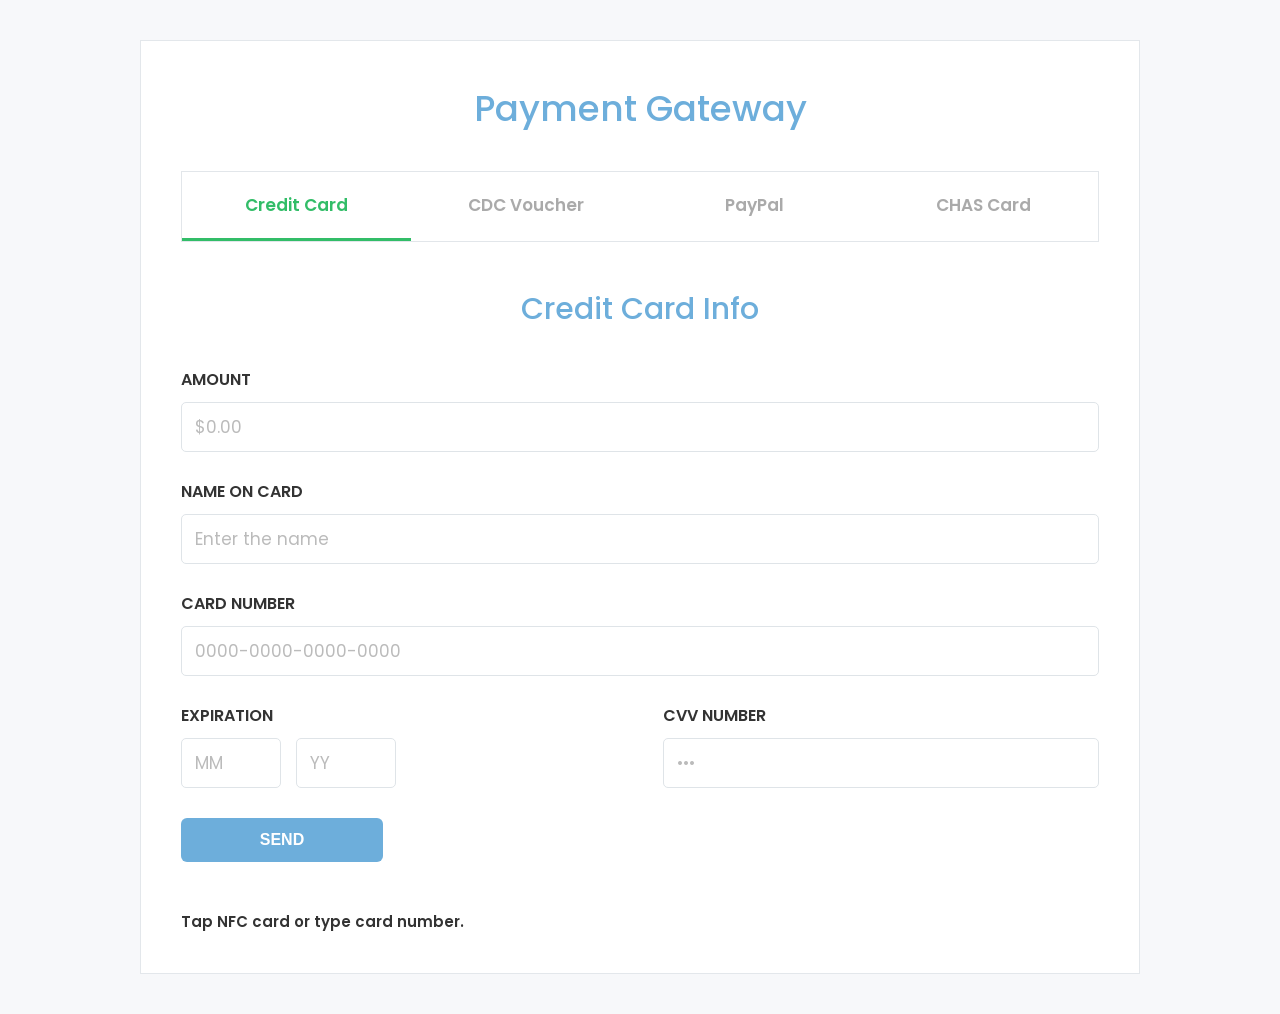
<file: paymentPage_fixed.html>
<!DOCTYPE html>
<html lang="en">

<head>

    <meta charset="UTF-8">

    <meta
        name="viewport"
        content="width=device-width, initial-scale=1.0"
    >

    <title>Payment Gateway</title>

    <link
        href="https://fonts.googleapis.com/css2?family=Poppins:wght@400;500;600;700&display=swap"
        rel="stylesheet"
    >
<link rel="stylesheet" href="css/style.css?v=3">
    <style>

        * {
            box-sizing: border-box;
        }

        body {
            margin: 0;
            padding: 40px 20px;
            font-family: "Poppins", Arial, sans-serif;
            background: #f7f8fa;
            color: #333;
        }

        .main-container {
            width: 100%;
            max-width: 1000px;
            margin: 0 auto;
        }

        .payment-box {
            background: white;
            border: 1px solid #e3e7eb;
            padding: 40px;
        }

        h1 {
            text-align: center;
            font-size: 36px;
            font-weight: 500;
            color: #6daedb;
            margin-top: 0;
            margin-bottom: 35px;
        }

        h2 {
            font-size: 24px;
            margin-bottom: 25px;
        }

        h3 {
            font-size: 30px;
            font-weight: 500;
            color: #6daedb;
            text-align: center;
            margin-top: 10px;
            margin-bottom: 35px;
        }

        h5 {
            margin: 0 0 10px;
            font-size: 16px;
            font-weight: 600;
        }

        .payment-tabs {
            display: grid;
            grid-template-columns: repeat(4, 1fr);
            border: 1px solid #e2e6ea;
            margin-bottom: 45px;
            background: #fff;
        }

        .tab-button {
            padding: 20px 10px;
            border: none;
            background: white;
            font-family: inherit;
            font-size: 17px;
            font-weight: 600;
            color: #aaa;
            cursor: pointer;
            border-bottom: 3px solid transparent;
        }

        .tab-button:hover {
            background: #fafafa;
        }

        .tab-button.active {
            color: #32bd68;
            border-bottom-color: #32bd68;
        }

        .tab-content {
            display: none;
        }

        .tab-content.active {
            display: block;
        }

        .form-group {
            margin-bottom: 27px;
        }

        input {
            width: 100%;
            height: 50px;
            padding: 0 13px;
            border: 1px solid #dfe4e8;
            border-radius: 5px;
            outline: none;
            font-family: inherit;
            font-size: 17px;
            color: #555;
            background: white;
        }

        input:focus {
            border-color: #6daedb;
        }

        input::placeholder {
            color: #bbb;
        }

        .transaction-row {
            display: flex;
            gap: 45px;
            margin-bottom: 30px;
        }

        .expiration-section {
            flex: 1;
        }

        .cvv-section {
            flex: 1;
        }

        .expiration-inputs {
            display: flex;
            gap: 15px;
        }

        .expiration-inputs input {
            width: 100px;
        }

        .confirm-btn {
            display: inline-block;
            padding: 13px 22px;
            background: #6daedb;
            border: none;
            border-radius: 6px;
            color: white;
            text-decoration: none;
            font-size: 16px;
            font-weight: 600;
            cursor: pointer;
        }

        .confirm-btn:hover {
            opacity: 0.9;
        }

        .status {
            margin-top: 18px;
            font-size: 15px;
            font-weight: 600;
        }

        .success {
            color: #32bd68;
        }

        .info-box {
            padding: 18px;
            margin-bottom: 25px;
            background: #f5f7f9;
            border: 1px solid #e4e8eb;
            border-radius: 6px;
            font-size: 14px;
            line-height: 1.6;
        }

        .cdc-box {
            padding: 25px;
            border-radius: 8px;
            background: #fafafa;
            border: 1px solid #e2e6ea;
        }

        .cdc-balance {
            font-size: 32px;
            font-weight: 600;
            color: #32bd68;
            margin-bottom: 25px;
        }

        .paypal-login {
            max-width: 520px;
            margin: 0 auto;
        }

        .demo-warning {
            padding: 15px;
            background: #fff8e5;
            border: 1px solid #f1dfad;
            margin-bottom: 25px;
            border-radius: 6px;
            font-size: 14px;
            line-height: 1.6;
        }

        @media (max-width: 700px) {

            .payment-box {
                padding: 25px 18px;
            }

            .payment-tabs {
                grid-template-columns: repeat(2, 1fr);
            }

            .transaction-row {
                flex-direction: column;
                gap: 5px;
            }

            .expiration-inputs input {
                width: 100%;
            }

        }

    </style>

</head>


<body>

<div class="main-container">

    <div class="payment-box">

        <h1>Payment Gateway</h1>


        <!-- ====================================== -->
        <!-- PAYMENT METHOD TABS -->
        <!-- ====================================== -->

        <div class="payment-tabs">

            <button
                class="tab-button active"
                data-tab="credit"
            >
                Credit Card
            </button>

            <button
                class="tab-button"
                data-tab="cdc"
            >
                CDC Voucher
            </button>

            <button
                class="tab-button"
                data-tab="paypal"
            >
                PayPal
            </button>

            <button
                class="tab-button"
                data-tab="chas"
            >
                CHAS Card
            </button>

        </div>



        <!-- ====================================== -->
        <!-- CREDIT CARD -->
        <!-- ====================================== -->

        <div
            id="credit"
            class="tab-content active"
        >

            <h3>Credit Card Info</h3>


            <div class="form-group">

                <h5>AMOUNT</h5>

                <input
                    type="text"
                    id="amount"
                    placeholder="$0.00"
                    readonly
                >

            </div>


            <div class="form-group">

                <h5>NAME ON CARD</h5>

                <input
                    type="text"
                    id="nameOnCard"
                    placeholder="Enter the name"
                    readonly
                >

            </div>


            <div class="form-group">

                <h5>CARD NUMBER</h5>

                <input
                    type="text"
                    id="cardNumber"
                    placeholder="0000-0000-0000-0000"
                    readonly
                >

            </div>


            <div class="transaction-row">

                <div class="expiration-section">

                    <h5>EXPIRATION</h5>

                    <div class="expiration-inputs">

                        <input
                            type="text"
                            id="expiryMonth"
                            placeholder="MM"
                            readonly
                        >

                        <input
                            type="text"
                            id="expiryYear"
                            placeholder="YY"
                            readonly
                        >

                    </div>

                </div>


                <div class="cvv-section">

                    <h5>CVV NUMBER</h5>

                    <input
                        type="text"
                        id="cvv"
                        placeholder="•••"
                        readonly
                    >

                </div>

            </div>


            <button
                class="confirm-btn"
                id="creditSend"
            >
                SEND
            </button>


            <div
                id="creditStatus"
                class="status"
            >
                Tap NFC card or type card number.
            </div>

        </div>



      <!-- ====================================== -->
<!-- CDC VOUCHER -->
<!-- ====================================== -->

<div
    id="cdc"
    class="tab-content"
>

    <div class="redeem-demo">

        <div class="redeem-topbar">

            <div class="redeem-brand">
                RedeemSG
            </div>

            <div class="redeem-language">
                English
            </div>

        </div>


        <div class="redeem-demo-tag">
            DEMO CDC VOUCHER PAYMENT
        </div>


        <div class="redeem-heading">

            <h3>
                CDC Vouchers
            </h3>

            <p>
                Select the amount you would like to spend
            </p>

        </div>


        <div class="redeem-balance-card">

            <div class="redeem-balance-label">
                Available balance
            </div>

            <div
                class="redeem-balance"
                id="cdcBalanceDisplay"
            >
                $300.00
            </div>

            <div class="redeem-household">
                Amanda Boh Household
            </div>

        </div>


        <div class="redeem-section">

            <div class="redeem-section-title">
                Amount to spend
            </div>


            <div class="redeem-denominations">

                <button
                    type="button"
                    class="redeem-amount-button"
                    data-value="2"
                >
                    $2
                </button>

                <button
                    type="button"
                    class="redeem-amount-button"
                    data-value="5"
                >
                    $5
                </button>

                <button
                    type="button"
                    class="redeem-amount-button"
                    data-value="10"
                >
                    $10
                </button>

                <button
                    type="button"
                    class="redeem-amount-button"
                    data-value="20"
                >
                    $20
                </button>

                <button
                    type="button"
                    class="redeem-amount-button"
                    data-value="50"
                >
                    $50
                </button>

            </div>


            <label
                class="redeem-custom-label"
                for="cdcAmount"
            >
                Or enter another amount
            </label>

            <div class="redeem-amount-input">

                <span>
                    $
                </span>

                <input
                    type="number"
                    id="cdcAmount"
                    min="0"
                    max="300"
                    step="0.01"
                    value="0"
                >

            </div>

        </div>


        <div class="redeem-summary">

            <div>
                <span>
                    Amount selected
                </span>

                <strong
                    id="cdcSelectedAmount"
                >
                    $0.00
                </strong>
            </div>

            <div>
                <span>
                    Remaining balance
                </span>

                <strong
                    id="cdcRemainingBalance"
                >
                    $300.00
                </strong>
            </div>

        </div>


        <button
            type="button"
            class="redeem-primary-button"
            id="cdcPay"
        >
            Show voucher QR
        </button>


        <div
            class="redeem-qr-panel"
            id="cdcQrPanel"
        >

            <div class="redeem-qr-title">
                Present this voucher to the merchant
            </div>


            <div class="fake-qr">

                <div class="qr-grid">
                    █ ▄ █▀█ ▄ █<br>
                    ▀ █ ▄ █▀ ▀█<br>
                    █▀█ █ ▄ █ █<br>
                    ▄ █▀▄ █▀ ▄█<br>
                    █ ▄█ █ ▀█ █
                </div>

            </div>


            <div
                class="redeem-qr-amount"
                id="cdcQrAmount"
            >
                $0.00
            </div>


            <div class="redeem-expiry">
                Demo voucher — not valid for actual payment
            </div>


            <button
                type="button"
                class="redeem-confirm-payment"
                id="cdcComplete"
            >
                Simulate merchant scan
            </button>

        </div>


        <div class="redeem-scam-note">

            <strong>
                Stay alert
            </strong>

            Government officials will never ask for your
            banking password or personal payment credentials.

        </div>


        <div class="redeem-footer">
            Demo interface inspired by digital voucher services.
            Not an official RedeemSG or CDC website.
        </div>

    </div>

</div>

        <!-- ====================================== -->
        <!-- PAYPAL -->
        <!-- ====================================== -->

        <div
            id="paypal"
            class="tab-content"
        >

            <h3>PayPal</h3>


            <div class="paypal-login">

                <h2>
                    PayPal Demo Login
                </h2>


                <div class="demo-warning">

                    This is a demonstration interface only.

                    Do not enter a real PayPal email address or password.

                </div>


                <div class="form-group">

                    <h5>EMAIL</h5>

                    <input
                        type="text"
                        placeholder="demo@example.com"
                    >

                </div>


                <div class="form-group">

                    <h5>PASSWORD</h5>

                    <input
                        type="password"
                        placeholder="Demo password"
                    >

                </div>


                <button
                    class="confirm-btn"
                    id="paypalButton"
                >
                    CONTINUE
                </button>

            </div>

        </div>


<!-- ====================================== -->
<!-- CHAS SUBSIDY DETAILS -->
<!-- ====================================== -->

<div id="chas" class="tab-content">
<div class="chas-payment-panel">

    <div class="chas-section-title">
        CHAS Subsidy Details
    </div>


    <!-- NAME -->

    <div class="form-group">

        <h5>
            NAME ON CHAS CARD
        </h5>

        <input
            type="text"
            id="chasName"
            value="Amanda Boh"
            readonly
        >

    </div>


    <!-- RANDOM DEMO CARD NUMBER -->

    <div class="form-group">

        <h5>
            CHAS CARD NUMBER
        </h5>

        <input
            type="text"
            id="chasNumber"
            readonly
        >

    </div>


    <!-- SUBSIDY REMAINING -->

    <div class="form-group">

        <h5>
            SUBSIDY LEFT TO CLAIM
        </h5>

        <div class="chas-subsidy-box">

            <div class="chas-subsidy-amount">
                $300.00
            </div>

            <div class="chas-subsidy-caption">
                Remaining annual subsidy limit
            </div>

        </div>

    </div>


    <!-- INFORMATION -->

    <div class="chas-info-box">

        <div class="chas-info-icon">
            i
        </div>

        <div>

            <strong>
                No cash is stored on your CHAS card
            </strong>

            <p>
                CHAS subsidies are not cash balances
                and cannot be withdrawn.
            </p>

        </div>

    </div>


    <!-- MYCHAS INFORMATION -->

    <div class="chas-info-box">

        <div class="chas-info-icon">
            ✓
        </div>

        <div>

            <strong>
                Track your subsidy limits
            </strong>

            <p>
                View your remaining annual subsidy
                limits and claim history through
                MyCHAS.
            </p>

        </div>

    </div>


    <button
        type="button"
        class="chas-confirm-btn"
        id="chasButton"
    >
        CLAIM CHAS SUBSIDY
    </button>

</div>
</div>

<script>
    // ==========================================
    // PAYMENT TABS
    // ==========================================

    const tabButtons =
        document.querySelectorAll(
            ".tab-button"
        );

    const tabContents =
        document.querySelectorAll(
            ".tab-content"
        );


    tabButtons.forEach(
        function(button) {

            button.addEventListener(
                "click",
                function() {

                    tabButtons.forEach(
                        function(item) {

                            item.classList.remove(
                                "active"
                            );

                        }
                    );


                    tabContents.forEach(
                        function(content) {

                            content.classList.remove(
                                "active"
                            );

                        }
                    );


                    button.classList.add(
                        "active"
                    );


                    const tabName =
                        button.getAttribute(
                            "data-tab"
                        );


                    document.getElementById(
                        tabName
                    ).classList.add(
                        "active"
                    );

                }
            );

        }
    );



    // ==========================================
    // NFC CARD DATABASE
    //
    // ORDER:
    //
    // 1. Card Number
    // 2. Amount
    // 3. Name
    // 4. Expiry Month
    // 5. Expiry Year
    // 6. CVV
    // ==========================================

    const cards = {

        "0064446838": {

            cardNumber:
                "0064446838",

            amount:
                "300.00",

            name:
                "Amanda Boh",

            expiryMonth:
                "08",

            expiryYear:
                "26",

            cvv:
                "123"

        }

    };


    let nfcInput = "";



    // ==========================================
    // FILL CREDIT CARD DETAILS
    // ==========================================

    function fillCard(card) {

        document.getElementById(
            "amount"
        ).value =
            "$" + card.amount;


        document.getElementById(
            "nameOnCard"
        ).value =
            card.name;


        document.getElementById(
            "cardNumber"
        ).value =
            card.cardNumber;


        document.getElementById(
            "expiryMonth"
        ).value =
            card.expiryMonth;


        document.getElementById(
            "expiryYear"
        ).value =
            card.expiryYear;


        document.getElementById(
            "cvv"
        ).value =
            card.cvv;


        document.getElementById(
            "creditStatus"
        ).textContent =
            "Card recognised";


        document.getElementById(
            "creditStatus"
        ).classList.add(
            "success"
        );


        // Automatically return to
        // Credit Card tab

        tabButtons.forEach(
            function(item) {

                item.classList.remove(
                    "active"
                );

            }
        );


        tabContents.forEach(
            function(content) {

                content.classList.remove(
                    "active"
                );

            }
        );


        document.querySelector(
            '[data-tab="credit"]'
        ).classList.add(
            "active"
        );


        document.getElementById(
            "credit"
        ).classList.add(
            "active"
        );

    }



    // ==========================================
    // NFC READER
    // ==========================================

    document.addEventListener(
        "keydown",
        function(event) {


            // Read numbers from NFC reader

            if (
                /^[0-9]$/.test(
                    event.key
                )
            ) {

                nfcInput +=
                    event.key;


                console.log(
                    "NFC input:",
                    nfcInput
                );


                // Immediately recognise card

                if (
                    cards[nfcInput]
                ) {

                    fillCard(
                        cards[nfcInput]
                    );

                    nfcInput = "";

                    return;

                }


                // Reset if input too long

                if (
                    nfcInput.length > 10
                ) {

                    nfcInput = "";

                }

            }



            // Some readers send Enter

            if (
                event.key === "Enter"
            ) {

                event.preventDefault();


                if (
                    cards[nfcInput]
                ) {

                    fillCard(
                        cards[nfcInput]
                    );

                }


                nfcInput = "";

            }

        }
    );



    // ==========================================
    // URL NFC SUPPORT
    //
    // Example:
    //
    // payment.html?card=0064446838
    // ==========================================

    const urlParams =
        new URLSearchParams(
            window.location.search
        );


    const urlCard =
        urlParams.get(
            "card"
        );


    if (
        urlCard &&
        cards[urlCard]
    ) {

        fillCard(
            cards[urlCard]
        );

    }



    // ==========================================
    // CREDIT CARD SEND
    // ==========================================

    document.getElementById(
        "creditSend"
    ).addEventListener(
        "click",
        function() {

            const cardNumber =
                document.getElementById(
                    "cardNumber"
                ).value;


            if (
                cardNumber === ""
            ) {

                alert(
                    "Please tap your NFC card first."
                );

                return;

            }


            window.location.href =
                "successPage.html";

        }
    );



    // ==========================================
    // CDC PAYMENT
    // ==========================================
// ==========================================
// CDC VOUCHER DEMO
// ==========================================

const CDC_BALANCE = 300;

const cdcAmount =
    document.getElementById("cdcAmount");

const cdcSelectedAmount =
    document.getElementById(
        "cdcSelectedAmount"
    );

const cdcRemainingBalance =
    document.getElementById(
        "cdcRemainingBalance"
    );

const cdcQrPanel =
    document.getElementById(
        "cdcQrPanel"
    );

const cdcQrAmount =
    document.getElementById(
        "cdcQrAmount"
    );


// ==========================================
// UPDATE CDC AMOUNT
// ==========================================

function updateCDCAmount(value) {

    let amount =
        parseFloat(value);

    if (isNaN(amount)) {
        amount = 0;
    }

    if (amount < 0) {
        amount = 0;
    }

    if (amount > CDC_BALANCE) {
        amount = CDC_BALANCE;
    }

    cdcAmount.value =
        amount.toFixed(2);

    cdcSelectedAmount.textContent =
        "$" + amount.toFixed(2);

    cdcRemainingBalance.textContent =
        "$" +
        (
            CDC_BALANCE - amount
        ).toFixed(2);


    document
        .querySelectorAll(
            ".redeem-amount-button"
        )
        .forEach(
            function(button) {

                button.classList.remove(
                    "selected"
                );

            }
        );

}


// ==========================================
// DENOMINATION BUTTONS
// ==========================================

document
    .querySelectorAll(
        ".redeem-amount-button"
    )
    .forEach(
        function(button) {

            button.addEventListener(
                "click",
                function() {

                    const value =
                        parseFloat(
                            button.dataset.value
                        );

                    updateCDCAmount(
                        value
                    );

                    button.classList.add(
                        "selected"
                    );

                }
            );

        }
    );


// ==========================================
// CUSTOM AMOUNT
// ==========================================

cdcAmount.addEventListener(
    "input",
    function() {

        updateCDCAmount(
            cdcAmount.value
        );

    }
);


// ==========================================
// SHOW VOUCHER QR
// ==========================================

document
    .getElementById(
        "cdcPay"
    )
    .addEventListener(
        "click",
        function() {

            const amount =
                parseFloat(
                    cdcAmount.value
                );

            if (
                isNaN(amount) ||
                amount <= 0
            ) {

                alert(
                    "Please select a voucher amount."
                );

                return;
            }

            cdcQrAmount.textContent =
                "$" +
                amount.toFixed(2);

            cdcQrPanel.classList.add(
                "show"
            );

            cdcQrPanel.scrollIntoView({
                behavior: "smooth",
                block: "center"
            });

        }
    );


// ==========================================
// SIMULATE MERCHANT SCAN
// ==========================================

document
    .getElementById(
        "cdcComplete"
    )
    .addEventListener(
        "click",
        function() {

            window.location.href =
                "successPage.html";

        }
    );


    // ==========================================
    // PAYPAL DEMO
    // ==========================================

    document.getElementById(
        "paypalButton"
    ).addEventListener(
        "click",
        function() {

            alert(
                "Demo PayPal payment."
            );

        }
    );


// ==========================================
// RANDOM DEMO CHAS CARD NUMBER
// ==========================================

function generateCHASCardNumber() {

    let number = "";

    for (let i = 0; i < 10; i++) {

        number += Math.floor(
            Math.random() * 10
        );

    }

    return number;
}


// Generate a new demo number when page loads

const chasNumberField =
    document.getElementById("chasNumber");

if (chasNumberField) {

    chasNumberField.value =
        generateCHASCardNumber();

}
    // ==========================================
    // CHAS DEMO
    // ==========================================

    document.getElementById(
        "chasButton"
    ).addEventListener(
        "click",
        function() {

            const chasNumber =
                document.getElementById(
                    "chasNumber"
                ).value.trim();


            if (
                chasNumber === ""
            ) {

                alert(
                    "Enter a demo CHAS card number."
                );

                return;

            }


            alert(
                "Demo CHAS card verified."
            );


            window.location.href =
                "successPage.html";

        }
    );


</script>

<script src="js/voice.js"></script>

   
<script>

    // ==========================================
    // PAYMENT PAGE VOICE INSTRUCTIONS
    // ==========================================

    window.addEventListener("load", function () {

        setTimeout(function () {

            if (
                typeof voiceSelectPayment === "function"
            ) {

                voiceSelectPayment();

            }

        }, 500);

    });

</script>

    
</body>

</html>
</file>
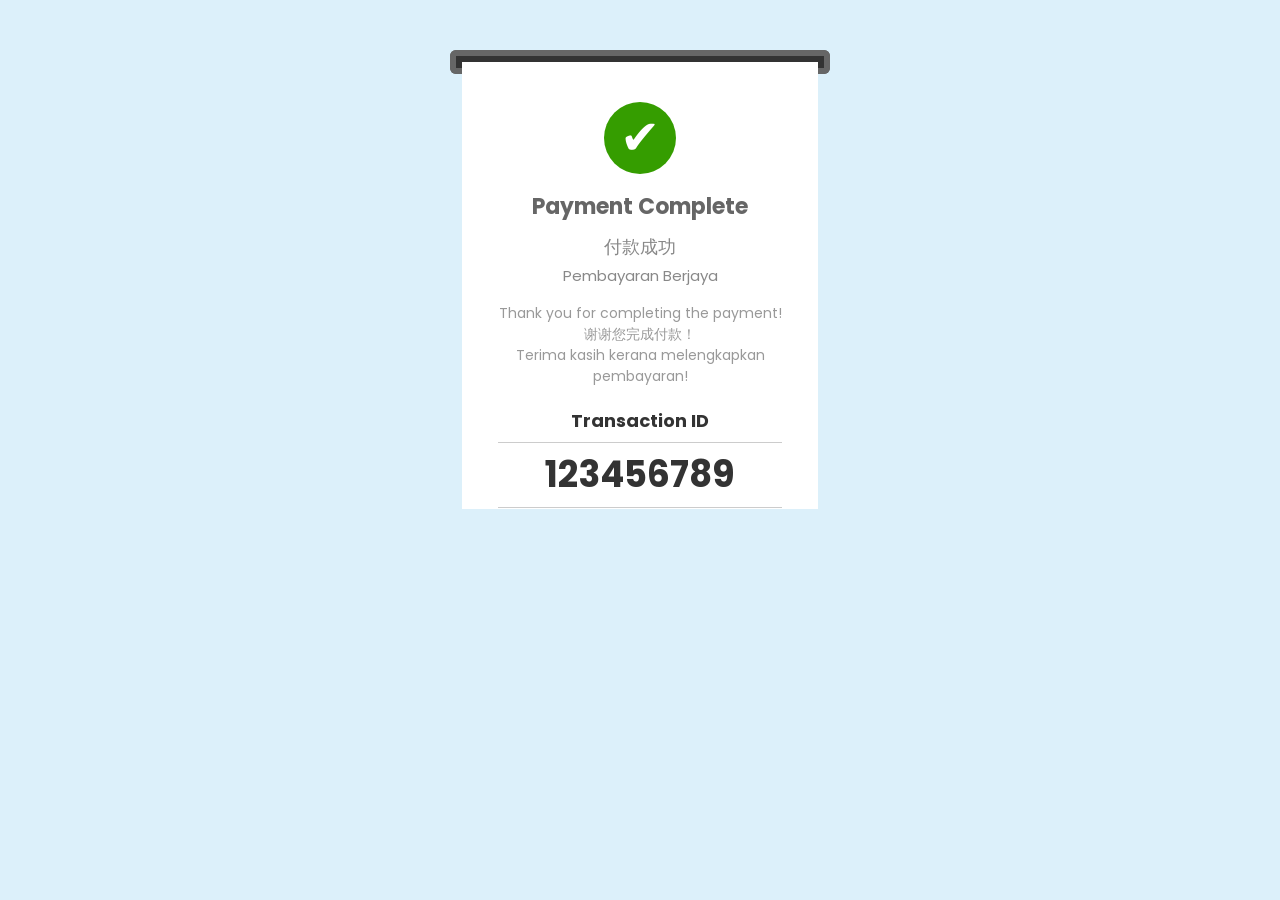
<file: successPage.html>
<!DOCTYPE html>
<html lang="en">

<head>

    <meta charset="UTF-8">

    <meta
        name="viewport"
        content="width=device-width, initial-scale=1.0"
    >

    <link
        rel="icon"
        href="images/dollar.png"
        type="image/png"
        sizes="16x16"
    >

    <title>Payment Success</title>

    <link
        href="https://fonts.googleapis.com/css2?family=Poppins:wght@500&display=swap"
        rel="stylesheet"
    >


    <style>

        body {
            background: #dcf0fa;
        }


        .container {
            max-width: 380px;
            margin: 50px auto;
            overflow: hidden;
        }


        /* ========================================
           PRINTER
           ======================================== */

        .printer-top {
            z-index: 1;
            border: 6px solid #666666;
            height: 6px;
            border-bottom: 0;
            border-radius: 6px 6px 0 0;
            background: #333333;
        }


        .printer-bottom {
            z-index: 0;
            border: 6px solid #666666;
            height: 6px;
            border-top: 0;
            border-radius: 0 0 6px 6px;
            background: #333333;
        }


        /* ========================================
           PAPER
           ======================================== */

        .paper-container {
            position: relative;
            overflow: hidden;
            height: 467px;
        }


        .paper {
            background: #ffffff;
            font-family: 'Poppins', sans-serif;
            height: 447px;
            position: absolute;
            z-index: 2;

            margin: 0 12px;
            margin-top: -12px;

            animation:
                print 5000ms
                cubic-bezier(
                    0.68,
                    -0.55,
                    0.265,
                    0.9
                );
        }


        .main-contents {
            margin: 0 12px;
            padding: 24px;
        }


        /* ========================================
           PAPER JAGGED EDGE
           ======================================== */

        .jagged-edge {
            position: relative;
            height: 20px;
            width: 100%;
            margin-top: -1px;
        }


        .jagged-edge:after {

            content: "";

            display: block;

            position: absolute;

            left: 0;
            right: 0;

            height: 20px;

            background:

                linear-gradient(
                    45deg,
                    transparent 33.333%,
                    #ffffff 33.333%,
                    #ffffff 66.667%,
                    transparent 66.667%
                ),

                linear-gradient(
                    -45deg,
                    transparent 33.333%,
                    #ffffff 33.333%,
                    #ffffff 66.667%,
                    transparent 66.667%
                );

            background-size:
                16px 40px;

            background-position:
                0 -20px;

        }


        /* ========================================
           SAME GREEN SUCCESS ICON
           ======================================== */

        .success-icon {

            text-align: center;

            font-size: 48px;

            line-height: 72px;

            background: #359d00;

            border-radius: 50%;

            width: 72px;
            height: 72px;

            margin: 16px auto;

            color: #ffffff;

        }


        /* ========================================
           SUCCESS TITLE
           ======================================== */

        .success-title {

            font-size: 22px;

            font-family:
                'Poppins',
                sans-serif;

            text-align: center;

            color: #666;

            font-weight: bold;

            margin-bottom: 10px;

        }


        /* ========================================
           CHINESE + MALAY
           ======================================== */

        .success-translations {

            text-align: center;

            font-family:
                'Poppins',
                sans-serif;

            color: #888;

            margin-bottom: 16px;

        }


        .success-chinese {

            font-size: 18px;

            margin-bottom: 4px;

        }


        .success-malay {

            font-size: 15px;

        }


        /* ========================================
           DESCRIPTION
           ======================================== */

        .success-description {

            font-size: 14px;

            font-family:
                'Poppins',
                sans-serif;

            line-height: 21px;

            color: #999;

            text-align: center;

            margin-bottom: 20px;

        }


        /* ========================================
           TRANSACTION DETAILS
           ======================================== */

        .order-details {

            text-align: center;

            color: #333;

            font-weight: bold;

        }


        .order-number-label {

            font-size: 18px;

            margin-bottom: 8px;

        }


        .order-number {

            border-top:
                1px solid #ccc;

            border-bottom:
                1px solid #ccc;

            line-height: 48px;

            font-size: 36px;

            padding: 8px 0;

            margin-bottom: 18px;

        }


        .complement {

            font-size: 18px;

            margin-bottom: 5px;

            color: #32a852;

        }


        .complement-chinese {

            font-size: 15px;

            color: #32a852;

            margin-bottom: 3px;

        }


        .complement-malay {

            font-size: 14px;

            color: #32a852;

        }


        /* ========================================
           RETURN MESSAGE
           ======================================== */

        .return-message {

            text-align: center;

            margin-top: 12px;

            font-size: 11px;

            color: #bbb;

        }


        /* ========================================
           PRINT ANIMATION
           ======================================== */

        @keyframes print {

            0% {
                transform:
                    translateY(-90%);
            }

            100% {
                transform:
                    translateY(0%);
            }

        }


        @-webkit-keyframes print {

            0% {
                -webkit-transform:
                    translateY(-90%);
            }

            100% {
                -webkit-transform:
                    translateY(0%);
            }

        }


        @-moz-keyframes print {

            0% {
                -moz-transform:
                    translateY(-90%);
            }

            100% {
                -moz-transform:
                    translateY(0%);
            }

        }


        @-ms-keyframes print {

            0% {
                -ms-transform:
                    translateY(-90%);
            }

            100% {
                -ms-transform:
                    translateY(0%);
            }

        }

    </style>

</head>



<body>


    <div class="container">


        <!-- PRINTER TOP -->

        <div class="printer-top"></div>



        <div class="paper-container">


            <!-- PRINTER BOTTOM -->

            <div class="printer-bottom"></div>



            <!-- RECEIPT -->

            <div class="paper">


                <div class="main-contents">


                    <!-- SAME SUCCESS ICON -->

                    <div class="success-icon">

                        &#10004;

                    </div>



                    <!-- ENGLISH -->

                    <div class="success-title">

                        Payment Complete

                    </div>



                    <!-- CHINESE + MALAY -->

                    <div class="success-translations">


                        <div class="success-chinese">

                            付款成功

                        </div>


                        <div class="success-malay">

                            Pembayaran Berjaya

                        </div>


                    </div>



                    <!-- DESCRIPTION -->

                    <div class="success-description">

                        Thank you for completing the payment!

                        <br>

                        谢谢您完成付款！

                        <br>

                        Terima kasih kerana melengkapkan pembayaran!

                    </div>



                    <!-- TRANSACTION -->

                    <div class="order-details">


                        <div class="order-number-label">

                            Transaction ID

                        </div>


                        <div
                            class="order-number"
                            id="transactionID"
                        >

                            123456789

                        </div>



                        <div class="complement">

                            Thank You!

                        </div>


                        <div class="complement-chinese">

                            谢谢！

                        </div>


                        <div class="complement-malay">

                            Terima Kasih!

                        </div>


                    </div>



                    <div class="return-message">

                        Returning to card reader...

                    </div>


                </div>



                <!-- JAGGED RECEIPT EDGE -->

                <div class="jagged-edge"></div>


            </div>


        </div>


    </div>



    <!-- ==========================================
         VOICE.JS
         ========================================== -->

    <script src="js/voice.js"></script>



    <script>


        // ==========================================
        // PREVENT DOUBLE REDIRECT
        // ==========================================

        let returningHome = false;



        // ==========================================
        // RETURN TO NFC PAGE
        // ==========================================

        function returnToHome() {


            if (returningHome) {

                return;

            }


            returningHome = true;


            window.location.href =
                "index.html";


        }



        // ==========================================
        // SUCCESS PAGE LOAD
        // ==========================================

        window.addEventListener(
            "load",
            function () {


                // Wait for receipt animation
                // to start before speaking

                setTimeout(
                    function () {


                        if (
                            typeof voicePaymentSuccessful ===
                            "function"
                        ) {


                            voicePaymentSuccessful(
                                function () {


                                    // Wait 2 seconds after
                                    // English → Chinese → Malay
                                    // have finished

                                    setTimeout(
                                        function () {


                                            returnToHome();


                                        },
                                        2000
                                    );


                                }
                            );


                        }


                    },
                    1000
                );


            }
        );



        // ==========================================
        // FALLBACK RETURN
        // ==========================================
        //
        // If the browser doesn't fire the
        // speech completion event, it will
        // still return to index.html.
        // ==========================================

        setTimeout(
            function () {


                returnToHome();


            },
            12000
        );


    </script>


</body>

</html>
</file>
<file: css/style.css>
html,
body,
div,
span,
applet,
object,
iframe,
h1,
h2,
h3,
h4,
h5,
h6,
p,
blockquote,
pre,
a,
abbr,
acronym,
address,
big,
cite,
code,
del,
dfn,
em,
img,
ins,
kbd,
q,
s,
samp,
small,
strike,
strong,
sub,
sup,
tt,
var,
b,
u,
i,
dl,
dt,
dd,
ol,
nav ul,
nav li,
fieldset,
form,
label,
legend,
table,
caption,
tbody,
tfoot,
thead,
tr,
th,
td,
article,
aside,
canvas,
details,
embed,
figure,
figcaption,
footer,
header,
hgroup,
menu,
nav,
output,
ruby,
section,
summary,
time,
mark,
audio,
video {
    margin: 0;
    padding: 0;
    border: 0;
    font-size: 100%;
    font: inherit;
    vertical-align: baseline;
}

article,
aside,
details,
figcaption,
figure,
footer,
header,
hgroup,
menu,
nav,
section {
    display: block;
}

ol,
ul {
    list-style: none;
    margin: 0px;
    padding: 0px;
}

blockquote,
q {
    quotes: none;
}

blockquote:before,
blockquote:after,
q:before,
q:after {
    content: '';
    content: none;
}

table {
    border-collapse: collapse;
    border-spacing: 0;
}

a {
    text-decoration: none;
}

.txt-rt {
    text-align: right;
}

/* text align right */
.txt-lt {
    text-align: left;
}

/* text align left */
.txt-center {
    text-align: center;
}

/* text align center */
.float-rt {
    float: right;
}

/* float right */
.float-lt {
    float: left;
}

/* float left */
.clear {
    clear: both;
}

/* clear float */
.pos-relative {
    position: relative;
}

/* Position Relative */
.pos-absolute {
    position: absolute;
}

/* Position Absolute */
.vertical-base {
    vertical-align: baseline;
}

/* vertical align baseline */
.vertical-top {
    vertical-align: top;
}

/* vertical align top */
nav.vertical ul li {
    display: block;
}

/* vertical menu */
nav.horizontal ul li {
    display: inline-block;
}

/* horizontal menu */
img {
    max-width: 100%;
}

/*end reset*/

body {
    padding: 0;
    margin: 0;
    font-family: 'Poppins', sans-serif;
}

h1,
h2,
h3,
h4,
h5,
h6 {
    margin: 0;
}

p {
    margin: 0;
}

ul {
    margin: 0;
    padding: 0;
}

label {
    margin: 0;
}

/*-- main --*/
.main {
    padding: 50px 0;
}

.main h1 {
    font-size: 35px;
    text-align: center;
    text-transform: uppercase;
    color: #6daad6;
    margin-bottom: 25px;
    font-family: 'Poppins', sans-serif;
}

.content {
    width: 40%;
    margin: 0 auto;
}


/******** SAP ************/
.sap_tabs {
    clear: both;
    padding: 0em 0 0em;
}

.pay-tabs {
    margin: 0 0 2em 0;
    padding: 1em 1em 1.5em 1em;
    background: #fff;
    border: 1px solid #e7ebee;
}

.pay-tabs h2 {
    font-size: 26px;
    text-align: center;
    margin-bottom: 25px;
    color: #6daad6;
    font-weight: 500;
    font-family: 'Poppins', sans-serif;
}

.resp-tabs-list {
    list-style: none;
    margin: 0 0 0em 0;
    padding: 0;
}

.resp-tab-item {
    font-size: 14px;
    text-decoration: none;
    color: #a9acb1;
    font-weight: 600;
    cursor: pointer;
    text-align: center;
    list-style: none;
    outline: none;
    -webkit-transition: all 0.3s ease-out;
    -moz-transition: all 0.3s ease-out;
    -ms-transition: all 0.3s ease-out;
    -o-transition: all 0.3s ease-out;
    transition: all 0.3s ease-out;
    text-transform: capitalize;
    display: inline-block;
    margin: 0 4%;
    float: left;
    width: 17%;
}

.resp-tab-active {
    color: #41c468;
}

.resp-tabs-container {
    padding: 0px;
    clear: left;
    padding: 2em 2.5em;
    background: #fff;
    border: 1px solid #e7ebee;
}

h2.resp-accordion {
    cursor: pointer;
    padding: 5px;
    display: none;
}

.resp-tab-content {
    display: none;
}

.resp-content-active,
.resp-accordion-active {
    display: block;
}

li.resp-tab-item span .pic3 {
    background: url(../images/pic3.png) no-repeat 8px 15px #fafafa !important;
}

li.resp-tab-item span .pic1 {
    background: url(../images/pic1.png) no-repeat 29px 15px #fafafa !important;
}

li.resp-tab-item span .pic4 {
    background: url(../images/pic4.png) no-repeat 31px 15px #fafafa !important;
}

li.resp-tab-item span .pic2 {
    background: url(../images/pic2.png) no-repeat 29px 15px #fafafa !important;
}

li.resp-tab-item span .pic1,
li.resp-tab-item span .pic2,
li.resp-tab-item span .pic3,
li.resp-tab-item span .pic4 {
    width: 100%;
    height: 32px;
    display: block;
    border: 1px solid #e7ebee;
    padding: 15px 0px;
    margin-bottom: 15px;
    cursor: pointer;
}

li.resp-tab-item.resp-tab-active span label {
    border: 1px solid #6daad6;
}

.payment-info h3 {
    font-size: 26px;
    text-align: center;
    margin-bottom: 15px;
    color: #6daad6;
    font-weight: 500;
    font-family: 'Poppins', sans-serif;
}

.tab-for input[type="text"] {
    width: 96%;
    padding: 8px;
    font-size: 13px;
    font-weight: 600;
    border: 1px solid #e7ebee;
    outline: none;
    color: #ccc;
    border-radius: 5px;
    margin-bottom: 20px;
    transition: 0.5s all;
    -webkit-transition: 0.5s all;
    -moz-transition: 0.5s all;
    -o-transition: 0.5s all;
    -ms-transition: 0.5s all;
}

.tab-for h5,
.tab-form-left h5,
.tab-form-right h5 {
    color: #435964;
    font-size: 13px;
    text-transform: uppercase;
    margin: 0 0 8px 0;
    font-weight: 600;
}

.tab-for input[type="text"]:hover {
    border: 1px solid #6daad6;
    transition: 0.5s all;
    -webkit-transition: 0.5s all;
    -moz-transition: 0.5s all;
    -o-transition: 0.5s all;
    -ms-transition: 0.5s all;
}

input.pay-logo {
    width: 88% !important;
    padding: 8px 45px 8px 8px !important;
}

.tab-form-left {
    float: left;
    width: 48%;
}

.user-form ul li {
    list-style-type: none;
    display: inline-block;
    width: 23%;
    margin-right: 9%;
}

.text_box {
    display: inline;
    width: 60px;
    padding: 3px 5px;
    outline: none;
    margin-left: 1%;
    font-size: 20px;
    color: #444;
    width: 100%;
    color: #606060;
    font-size: 15px;
    padding: 8px 0 8px 10px;
    border: none;
    outline: none;
    background: #fff;
    transition: 0.5s all;
    -webkit-transition: 0.5s all;
    -moz-transition: 0.5s all;
    -o-transition: 0.5s all;
    -ms-transition: 0.5s all;
}

input.text_box {
    background: #fcfcfc;
    border: 1px solid #ebeced;
}

.tab-form-right {
    float: right;
    width: 48%;
}

.tab-form-right input[type="password"] {
    width: 92%;
    padding: 8px;
    font-size: 13px;
    font-weight: 600;
    border: 1px solid #e7ebee;
    outline: none;
    color: #ccc;
    border-radius: 5px;
    margin-bottom: 30px;
    transition: 0.5s all;
    -webkit-transition: 0.5s all;
    -moz-transition: 0.5s all;
    -o-transition: 0.5s all;
    -ms-transition: 0.5s all;
}

.tab-form-right input[type="password"]:hover {
    border: 1px solid #6daad6;
    transition: 0.5s all;
    -webkit-transition: 0.5s all;
    -moz-transition: 0.5s all;
    -o-transition: 0.5s all;
    -ms-transition: 0.5s all;
}

.payment-info form input[type="submit"] {
    background: #41c468;
    color: #FFFFFF;
    text-align: center;
    padding: 10px 0;
    border: none;
    border-radius: 5px;
    margin-top: 20px;
    font-size: 16px;
    outline: none;
    width: 22%;
    cursor: pointer;
    font-weight: 600;
    margin-bottom: 30px;
    transition: 0.5s all;
    -webkit-transition: 0.5s all;
    -moz-transition: 0.5s all;
    -o-transition: 0.5s all;
    -ms-transition: 0.5s all;
}

.confirm-btn {
    background: #41c468;
    color: #FFFFFF;
    text-align: center;
    padding: 50px 0;
    border: none;
    border-radius: 5px;
    font-size: 16px;
    outline: none;
    width: 22%;
    cursor: pointer;
    font-weight: 600;
    margin-bottom: 30px;
    transition: 0.5s all;
    -webkit-transition: 0.5s all;
    -moz-transition: 0.5s all;
    -o-transition: 0.5s all;
    -ms-transition: 0.5s all;
}

.payment-info form input[type="submit"]:hover {
    background: #6daad6;
    transition: 0.5s all;
    -webkit-transition: 0.5s all;
    -moz-transition: 0.5s all;
    -o-transition: 0.5s all;
    -ms-transition: 0.5s all;
}

.single-bottom ul li {
    list-style: none;
    padding: 0px;
}

.single-bottom ul li input[type="checkbox"] {
    display: none;
}

.single-bottom ul li input[type="checkbox"] + label {
    position: relative;
    padding-left: 31px;
    border: none;
    outline: none;
    font-size: 13px;
    color: #2d3e50;
    font-weight: 600;
    line-height: 1.8em;
}

.single-bottom ul li input[type="checkbox"] + label span:first-child {
    width: 14px;
    height: 14px;
    display: inline-block;
    border: 2px solid #6daad6;
    position: absolute;
    left: 0;
    top: 1px;
}

.single-bottom ul li input[type="checkbox"]:checked + label span:first-child:before {
    content: "";
    background: url(../images/11.png)no-repeat;
    position: absolute;
    left: -1px;
    top: 0px;
    font-size: 10px;
    width: 16px;
    height: 16px;
}

.radio {
    position: relative;
    display: inline-block;
    margin-left: 15px;
}

.radio:first-child {
    margin-left: 0;
    margin: 0;
}

.radio {
    padding-left: 22px;
    line-height: 28px;
    color: #404040;
    cursor: pointer;
}

.radio input[type="radio"] {
    position: absolute;
    left: -9999px;
}

.radio-btns label {
    font-size: 14px;
    color: #000;
    padding: 0px 0 0 10px;
    font-weight: 600;
}

.radio i {
    position: absolute;
    top: 5px;
    left: 0;
    display: block;
    width: 12px;
    height: 12px;
    outline: none;
    border: 3px solid #6daad6;
    background: #fff;
    cursor: pointer;
}

.radio i {
    border-radius: 50%;
}

.radio input + i:after {
    position: absolute;
    opacity: 0;
    transition: opacity 0.1s;
    -o-transition: opacity 0.1s;
    -ms-transition: opacity 0.1s;
    -moz-transition: opacity 0.1s;
    -webkit-transition: opacity 0.1s;
}

.radio input + i:after {
    content: '';
    top: 6px;
    left: 7px;
    width: 5px;
    height: 5px;
    border-radius: 50%;
    -webkit-border-radius: 50%;
    -moz-border-radius: 50%;
    -o-border-radius: 50%;
}

.radio input:checked + i:after {
    opacity: 1;
}

label.checkbox {
    width: 28%;
    floaT: left;
}

/*** normal state ***/
.radio i {
    transition: border-color 0.3s;
    -o-transition: border-color 0.3s;
    -ms-transition: border-color 0.3s;
    -moz-transition: border-color 0.3s;
    -webkit-transition: border-color 0.3s;
}

/*** checked state ***/
.radio input + i:after {
    content: '';
    background: url("../images/tick-mark1.png") no-repeat center;
    top: 1px;
    left: 1px;
    width: 9px;
    height: 9px;
    text-align: center;
}

.radio input:checked + i {
    border: 3px solid #6daad6;
    background: #fff;
}

.swit {
    float: left;
    width: 50%;
}

.check_box {
    margin-bottom: 5px;
}

.payment-info a {
    padding: 8px 10px;
    font-size: 14px;
    color: #fff;
    font-weight: 600;
    text-transform: uppercase;
    background: #6daad6;
}

.payment-info a:hover {
    background: #6daad6;
}

.radio-btns {
    margin-bottom: 30px;
}

.login-tab {
    margin-top: 15px;
}

.user-login h2 {
    margin: 0 0 18px 0;
    color: #424448;
    font-size: 24px;
    text-align: center;
    font-weight: bold;
}

.graph-header h3 {
    margin: 0 0 18px 0;
    color: #424448;
    font-size: 24px;
    text-align: center;
    font-weight: bold;
}

.graph-grid {
    background: #fff;
    padding: 42px 20px;
    margin: 15px 0;
}

.con-btm-l {
    float: left;
    width: 46%;
}

.con-btm-r {
    float: left;
    width: 51.5%;
    margin-left: 2.5%;
}

.con-btm-right {
    padding-right: 0;
}

.user-login form input[type="text"],
.user-login form input[type="password"] {
    margin: 0 0 24px 0;
    background: #fcfcfc;
    width: 94%;
    padding: 12px 15px;
    font-size: 14px;
    font-weight: bold;
    border: 1px solid #ebeced;
    outline: none;
    color: #D7D7D7;
}

.user-login form {
    margin-top: 22px;
}

.user-left i {
    font-style: normal;
    vertical-align: text-bottom;
    font-size: 14px;
    font-weight: bold;
    margin-left: 5px;
}

.user-left {
    width: 61%;
    float: left;
}

.user-right {
    width: 21%;
    float: right;
}

.user-right input[type="submit"] {
    background: #ed5564;
    font-weight: bold;
    font-size: 16px;
    color: #ffffff;
    padding: 10px 25px;
    border: none;
    border-radius: 5px;
    width: 100% !important;
    transition: 0.5s all;
    -webkit-transition: 0.5s all;
    -moz-transition: 0.5s all;
    -o-transition: 0.5s all;
    -ms-transition: 0.5s all;
}

.user-right input[type="submit"]:hover {
    background: #6daad6;
    transition: 0.5s all;
    -webkit-transition: 0.5s all;
    -moz-transition: 0.5s all;
    -o-transition: 0.5s all;
    -ms-transition: 0.5s all;
}

.payment-info h4 {
    font-size: 14px;
    text-align: center;
    color: #000;
}

/*-- responsive media queries --*/
@media (max-width: 1440px) {
    li.resp-tab-item span .pic3 {
        background: url(../images/pic3.png) no-repeat 8px 15px #fafafa !important;
    }

    li.resp-tab-item span .pic1 {
        background: url(../images/pic1.png) no-repeat 29px 15px #fafafa !important;
    }

    li.resp-tab-item span .pic4 {
        background: url(../images/pic4.png) no-repeat 31px 15px #fafafa !important;
    }

    li.resp-tab-item span .pic2 {
        background: url(../images/pic2.png) no-repeat 29px 15px #fafafa !important;
    }
}

@media (max-width: 1366px) {
    .content {
        width: 41.5%;
        margin: 0 auto;
    }

    input.pay-logo {
        width: 88.5% !important;
    }
}

@media (max-width: 1280px) {
    .resp-tab-item {
        margin: 0 3%;
        width: 19%;
    }

    input.pay-logo {
        width: 87% !important;
    }

    .single-bottom ul li input[type="checkbox"] + label {
        padding-left: 24px;
    }
}

@media (max-width: 1080px) {
    .content {
        width: 48.5%;
        margin: 0 auto;
    }

    .tab-form-right input[type="text"] {
        width: 91%;
    }

    .user-form ul li {
        width: 26%;
    }
}

@media (max-width: 1024px) {
    .content {
        width: 49.5%;
        margin: 0 auto;
    }

    .swit {
        float: left;
        width: 44%;
        margin-right: 6%;
    }
}

@media (max-width: 991px) {

    .pay-tabs h2,
    .payment-info h3 {
        font-size: 22px;
    }

    .resp-tab-item {
        margin: 0 2%;
        width: 21%;
    }

    .user-form ul li {
        width: 29%;
    }

    .swit {
        margin-right: 12%;
    }

    .swit:nth-child(2) {
        margin: 0;
    }
}

@media (max-width: 800px) {
    .content {
        width: 60%;
        margin: 0 auto;
    }

    input.pay-logo {
        width: 85% !important;
    }

    .tab-for input[type="text"] {
        width: 95%;
    }

    .tab-form-right input[type="text"] {
        width: 90%;
    }

    .radio-btns label {
        font-size: 13px;
        color: #000;
        padding: 0px 0 0 2px;
        font-weight: 600;
    }

    .radio i {
        top: 6px;
    }

    .user-login form input[type="text"],
    .user-login form input[type="password"] {
        width: 92%;
    }

    .resp-tab-item {
        font-size: 13px;
    }

    .payment-info form input[type="submit"] {
        font-size: 14px;
    }

    .payment-info h4 {
        font-size: 13px;
    }

    .main h1 {
        font-size: 30px;
    }
}

@media (max-width: 768px) {
    .content {
        width: 61%;
    }
}

@media (max-width: 736px) {
    .content {
        width: 64%;
    }
}

@media (max-width: 667px) {
    .content {
        width: 71.5%;
    }
}

@media (max-width: 640px) {
    .content {
        width: 74.5%;
    }

    .tab-form-right input[type="text"] {
        width: 89%;
    }

    p.footer {
        font-size: 13px;
    }
}

@media (max-width: 600px) {
    .content {
        width: 79.5%;
    }
}

@media (max-width: 568px) {
    .content {
        width: 83.5%;
    }
}

@media (max-width: 480px) {
    .content {
        width: 92%;
    }

    li.resp-tab-item span .pic3 {
        background: url(../images/pic3.png) no-repeat 8px 15px #fafafa !important;
    }

    li.resp-tab-item span .pic1 {
        background: url(../images/pic1.png) no-repeat 29px 15px #fafafa !important;
    }

    li.resp-tab-item span .pic4 {
        background: url(../images/pic4.png) no-repeat 31px 15px #fafafa !important;
    }

    li.resp-tab-item span .pic2 {
        background: url(../images/pic2.png) no-repeat 29px 15px #fafafa !important;
    }

    .user-form ul li {
        width: 34%;
    }

    .tab-form-right {
        float: right;
        width: 45%;
    }

    p.footer {
        font-size: 13px;
        line-height: 1.8em;
        width: 92%;
        margin: 30px auto 0 auto;
    }

    .resp-tabs-container {
        padding: 1em 1em;
    }

    .tab-form-right input[type="text"] {
        width: 88%;
    }

    .main h1 {
        font-size: 25px;
    }
}

@media (max-width: 414px) {
    .resp-tab-item {
        margin: 0 6%;
        width: 38%;
    }

    li.resp-tab-item span .pic3 {
        background: url(../images/pic3.png) no-repeat 8px 15px #fafafa !important;
    }

    li.resp-tab-item span .pic1 {
        background: url(../images/pic1.png) no-repeat 29px 15px #fafafa !important;
    }

    li.resp-tab-item span .pic4 {
        background: url(../images/pic4.png) no-repeat 31px 15px #fafafa !important;
    }

    li.resp-tab-item span .pic2 {
        background: url(../images/pic2.png) no-repeat 29px 15px #fafafa !important;
    }

    li.resp-tab-item:nth-child(3),
    li.resp-tab-item:nth-child(4) {
        margin-top: 25px;
    }

    .tab-for input[type="text"] {
        width: 94%;
    }

    input.pay-logo {
        width: 83% !important;
    }

    .tab-form-right input[type="text"] {
        width: 86%;
    }

    .swit {
        float: left;
        width: 48%;
        margin-right: 4%;
    }

    .swit:nth-child(2) {
        margin: 0;
    }

    .user-login form input[type="text"],
    .user-login form input[type="password"] {
        width: 90%;
    }
}

@media (max-width: 384px) {
    input.pay-logo {
        width: 81% !important;
    }

    .user-form ul li {
        width: 37%;
    }

    li.resp-tab-item span .pic3 {
        background: url(../images/pic3.png) no-repeat 8px 15px #fafafa !important;
    }

    li.resp-tab-item span .pic1 {
        background: url(../images/pic1.png) no-repeat 29px 15px #fafafa !important;
    }

    li.resp-tab-item span .pic4 {
        background: url(../images/pic4.png) no-repeat 31px 15px #fafafa !important;
    }

    li.resp-tab-item span .pic2 {
        background: url(../images/pic2.png) no-repeat 29px 15px #fafafa !important;
    }

    .swit {
        float: left;
        width: 100%;
        margin-right: 0;
    }

    .user-login form input[type="text"],
    .user-login form input[type="password"] {
        width: 89%;
    }
}

@media (max-width: 375px) {}

@media (max-width: 320px) {
    .main h1 {
        font-size: 20px;
    }

    .main {
        padding: 45px 0;
    }

    .pay-tabs h2,
    .payment-info h3 {
        font-size: 19px;
    }

    li.resp-tab-item span .pic1,
    li.resp-tab-item span .pic2,
    li.resp-tab-item span .pic3,
    li.resp-tab-item span .pic4 {
        padding: 12px 0px;
    }

    li.resp-tab-item span .pic3 {
        background: url(../images/pic3.png) no-repeat 8px 15px #fafafa !important;
    }

    li.resp-tab-item span .pic1 {
        background: url(../images/pic1.png) no-repeat 29px 15px #fafafa !important;
    }

    li.resp-tab-item span .pic4 {
        background: url(../images/pic4.png) no-repeat 31px 15px #fafafa !important;
    }

    li.resp-tab-item span .pic2 {
        background: url(../images/pic2.png) no-repeat 29px 15px #fafafa !important;
    }

    .pay-tabs {
        margin: 0 0 1.5em 0;
    }

    .tab-for input[type="text"] {
        width: 92%;
    }

    input.pay-logo {
        width: 76.5% !important;
    }

    .payment-info form input[type="submit"] {
        width: 32%;
        margin-bottom: 19px;
    }

    .tab-form-left {
        float: left;
        width: 100%;
    }

    .user-form ul li {
        width: 42.5%;
        margin-right: 6.5%;
    }

    .tab-form-right {
        float: right;
        width: 100%;
        margin-top: 20px;
    }

    .tab-form-right input[type="text"] {
        width: 92%;
    }

    .user-right {
        width: 30%;
    }

    .payment-info form input[type="submit"] {
        padding: 7px 0;
    }

    p.footer {
        margin: 20px auto 0 auto;
    }
}
/* =====================================================
   CHAS PAYMENT PAGE
   Add this at the VERY BOTTOM of style.css
   ===================================================== */


/* Main CHAS content */

.chas-page {
    max-width: 760px;
    margin: 0 auto;
    font-family: 'Poppins', sans-serif;
}


/* =====================================================
   CHAS HEADER
   ===================================================== */

.chas-header {
    display: flex;
    align-items: center;
    gap: 22px;

    padding: 10px 0 24px;

    margin-bottom: 28px;

    border-bottom: 1px solid #e1e9ee;
}


.chas-logo {
    width: 125px;
    height: auto;
    object-fit: contain;
}


.chas-header {
    display: block !important;
    text-align: center !important;
}

.chas-header-text h3 {
    text-align: center !important;
}

.chas-header-text p {
    text-align: center !important;
}

/* =====================================================
   INFORMATION / DEMO NOTICE
   ===================================================== */

.chas-demo-notice {
    margin-bottom: 28px;

    padding: 17px 20px;

    background: #f1f7fb;

    border-left: 5px solid #2b81b7;
    border-radius: 6px;

    color: #596971;

    font-size: 13px;
    line-height: 1.7;
}


.chas-demo-notice strong {
    display: block;

    margin-bottom: 4px;

    color: #246a9c;

    font-size: 15px;
}


/* =====================================================
   CHAS CARD PREVIEW
   ===================================================== */

.chas-card-preview {
    position: relative;

    overflow: hidden;

    width: 100%;
    max-width: 420px;
    min-height: 220px;

    margin: 0 auto 32px;

    padding: 26px;

    border-radius: 18px;

    background:
        linear-gradient(
            135deg,
            #227db6 0%,
            #50a7da 55%,
            #86c8e9 100%
        );

    color: #ffffff;

    box-shadow:
        0 10px 28px
        rgba(36, 106, 156, 0.20);
}


/* Decorative translucent circle */

.chas-card-preview::after {
    content: "";

    position: absolute;

    right: -65px;
    bottom: -85px;

    width: 190px;
    height: 190px;

    border-radius: 50%;

    background:
        rgba(255, 255, 255, 0.13);
}


.chas-card-preview::before {
    content: "";

    position: absolute;

    right: 70px;
    top: -70px;

    width: 130px;
    height: 130px;

    border-radius: 50%;

    background:
        rgba(255, 255, 255, 0.08);
}


.chas-card-top {
    position: relative;
    z-index: 2;

    display: flex;
    align-items: center;
    justify-content: space-between;
}


.chas-card-logo {
    width: 105px;

    padding: 7px 9px;

    background: #ffffff;

    border-radius: 6px;
}


.chas-tier {
    padding: 7px 14px;

    border: 1px solid rgba(255, 255, 255, 0.4);

    border-radius: 20px;

    background:
        rgba(255, 255, 255, 0.18);

    color: #ffffff;

    font-size: 11px;
    font-weight: 600;

    letter-spacing: 1px;
}


.chas-card-name {
    position: relative;
    z-index: 2;

    margin-top: 55px;

    color: #ffffff;

    font-size: 24px;
    font-weight: 600;
}


.chas-card-label {
    position: relative;
    z-index: 2;

    margin-top: 3px;

    color:
        rgba(255, 255, 255, 0.85);

    font-size: 12px;
}


/* =====================================================
   PAYMENT PANEL
   ===================================================== */

.chas-payment-panel {
    padding: 28px;

    background: #ffffff;

    border: 1px solid #dde7ec;
    border-radius: 10px;
}


.chas-section-title {
    margin-bottom: 25px;

    padding-bottom: 14px;

    border-bottom: 1px solid #e3eaee;

    color: #246a9c;

    font-size: 21px;
    font-weight: 600;
}


/* =====================================================
   CHAS FORM
   ===================================================== */

.chas-payment-panel .form-group {
    margin-bottom: 24px;
}


.chas-payment-panel h5 {
    margin: 0 0 9px;

    color: #435964;

    font-size: 13px;
    font-weight: 600;

    text-transform: uppercase;
}


.chas-payment-panel input[type="text"] {
    box-sizing: border-box;

    width: 100%;

    padding: 13px 14px;

    background: #ffffff;

    border: 1px solid #dce5ea;
    border-radius: 6px;

    outline: none;

    color: #435964;

    font-family: 'Poppins', sans-serif;
    font-size: 14px;

    transition:
        border-color 0.2s ease,
        box-shadow 0.2s ease;
}


.chas-payment-panel input[type="text"]:focus {
    border-color: #3e8ebe;

    box-shadow:
        0 0 0 3px
        rgba(62, 142, 190, 0.10);
}


.chas-payment-panel input[readonly] {
    background: #f6f9fa;
}


/* =====================================================
   PAYMENT AMOUNT
   ===================================================== */

.chas-amount {
    padding: 18px 20px;

    background: #f2f7fa;

    border: 1px solid #dde8ee;
    border-radius: 7px;

    color: #246a9c;

    font-size: 30px;
    font-weight: 600;
}


/* =====================================================
   ELIGIBILITY STATUS
   ===================================================== */

.chas-status-box {
    display: flex;
    align-items: center;
    gap: 15px;

    margin: 8px 0 28px;

    padding: 17px;

    background: #edf8f1;

    border: 1px solid #cee8d7;
    border-radius: 8px;
}


.chas-status-icon {
    display: flex;
    align-items: center;
    justify-content: center;

    width: 42px;
    min-width: 42px;
    height: 42px;

    background: #39a95c;

    border-radius: 50%;

    color: #ffffff;

    font-size: 21px;
    font-weight: bold;
}


.chas-status-box strong {
    display: block;

    color: #277b45;

    font-size: 14px;
}


.chas-status-box p {
    margin-top: 3px;

    color: #66766c;

    font-size: 12px;
    line-height: 1.5;
}


/* =====================================================
   CHAS BUTTON
   ===================================================== */

.chas-confirm-btn {
    display: block;

    width: 100%;

    padding: 14px 20px;

    margin: 0;

    background: #287fb5;

    border: none;
    border-radius: 6px;

    color: #ffffff;

    font-family: 'Poppins', sans-serif;
    font-size: 15px;
    font-weight: 600;

    text-align: center;

    cursor: pointer;

    transition:
        background 0.2s ease,
        transform 0.1s ease;
}


.chas-confirm-btn:hover {
    background: #206b9a;
}


.chas-confirm-btn:active {
    transform: scale(0.99);
}


/* =====================================================
   CHAS FOOTER
   ===================================================== */

.chas-footer {
    margin-top: 16px;

    color: #9aa4aa;

    font-size: 10px;

    line-height: 1.5;

    text-align: center;
}

/* ==========================================
   CHAS SUBSIDY DISPLAY
   ========================================== */

.chas-subsidy-box {
    padding: 22px;

    background: #f1f8fc;

    border: 1px solid #d8e8f1;
    border-radius: 8px;
}


.chas-subsidy-amount {
    color: #2477a9;

    font-size: 36px;
    font-weight: 700;

    line-height: 1.2;
}


.chas-subsidy-caption {
    margin-top: 7px;

    color: #71818a;

    font-size: 12px;
}


/* INFORMATION BOX */

.chas-info-box {
    display: flex;
    align-items: flex-start;

    gap: 14px;

    padding: 17px;

    margin-bottom: 15px;

    background: #f6f9fb;

    border: 1px solid #e0e8ed;
    border-radius: 8px;
}


.chas-info-icon {
    display: flex;

    align-items: center;
    justify-content: center;

    width: 34px;
    min-width: 34px;
    height: 34px;

    background: #287fb5;

    border-radius: 50%;

    color: #ffffff;

    font-size: 15px;
    font-weight: 700;
}


.chas-info-box strong {
    display: block;

    margin-bottom: 4px;

    color: #345766;

    font-size: 13px;
}


.chas-info-box p {
    margin: 0;

    color: #718087;

    font-size: 12px;

    line-height: 1.6;
}
/* =====================================================
   REDEEMSG-INSPIRED CDC DEMO
   ===================================================== */

.redeem-demo {
    max-width: 620px;
    margin: 0 auto;
    font-family: "Poppins", sans-serif;
    color: #242424;
}


.redeem-topbar {
    display: flex;
    align-items: center;
    justify-content: space-between;

    padding-bottom: 18px;
    margin-bottom: 24px;

    border-bottom: 1px solid #e5e5e5;
}


.redeem-brand {
    font-size: 21px;
    font-weight: 700;
    color: #333;
}


.redeem-language {
    padding: 7px 12px;

    border: 1px solid #d8d8d8;
    border-radius: 6px;

    font-size: 12px;
    color: #555;
}


.redeem-demo-tag {
    display: inline-block;

    margin-bottom: 20px;

    padding: 6px 10px;

    background: #f1f1f1;

    border-radius: 4px;

    font-size: 10px;
    font-weight: 600;
    letter-spacing: .6px;

    color: #666;
}


.redeem-heading {
    margin-bottom: 24px;
}


.redeem-heading h3 {
    margin: 0 0 7px !important;

    text-align: left !important;

    color: #222 !important;

    font-size: 30px !important;
    font-weight: 600 !important;
}


.redeem-heading p {
    color: #6c6c6c;

    font-size: 14px;
    line-height: 1.6;
}


/* BALANCE CARD */

.redeem-balance-card {
    padding: 24px;

    margin-bottom: 28px;

    border: 1px solid #e4e4e4;
    border-radius: 10px;

    background: #ffffff;
}


.redeem-balance-label {
    margin-bottom: 6px;

    color: #777;

    font-size: 12px;
    font-weight: 500;
}


.redeem-balance {
    margin-bottom: 6px;

    font-size: 36px;
    font-weight: 700;

    color: #222;
}


.redeem-household {
    color: #777;

    font-size: 12px;
}


/* SELECT AMOUNT */

.redeem-section {
    margin-bottom: 24px;
}


.redeem-section-title {
    margin-bottom: 13px;

    font-size: 16px;
    font-weight: 600;
}


.redeem-denominations {
    display: grid;

    grid-template-columns:
        repeat(5, 1fr);

    gap: 9px;

    margin-bottom: 18px;
}


.redeem-amount-button {
    padding: 12px 8px;

    background: #fff;

    border: 1px solid #cfd5d8;
    border-radius: 7px;

    color: #333;

    font-family: inherit;
    font-size: 14px;
    font-weight: 600;

    cursor: pointer;
}


.redeem-amount-button:hover {
    border-color: #287eb3;
}


.redeem-amount-button.selected {
    background: #eaf4fa;

    border-color: #287eb3;

    color: #205f87;
}


.redeem-custom-label {
    display: block;

    margin-bottom: 8px;

    color: #656565;

    font-size: 12px;
}


.redeem-amount-input {
    display: flex;
    align-items: center;

    border: 1px solid #d6dce0;
    border-radius: 7px;

    background: white;

    overflow: hidden;
}


.redeem-amount-input span {
    padding-left: 15px;

    font-size: 18px;
    font-weight: 600;
}


.redeem-amount-input input {
    width: 100%;

    height: 50px;

    padding: 0 12px;

    border: none !important;

    outline: none;

    background: transparent;

    font-family: inherit;
    font-size: 18px;
}


/* SUMMARY */

.redeem-summary {
    margin-bottom: 22px;

    padding: 18px;

    background: #f6f7f8;

    border-radius: 8px;
}


.redeem-summary div {
    display: flex;

    justify-content: space-between;

    margin-bottom: 8px;

    font-size: 13px;
}


.redeem-summary div:last-child {
    margin-bottom: 0;
}


.redeem-summary span {
    color: #666;
}


.redeem-summary strong {
    color: #222;
}


/* PRIMARY ACTION */

.redeem-primary-button {
    width: 100%;

    padding: 14px 18px;

    background: #176ca2;

    border: none;
    border-radius: 7px;

    color: white;

    font-family: inherit;
    font-size: 15px;
    font-weight: 600;

    cursor: pointer;
}


.redeem-primary-button:hover {
    background: #145c89;
}


/* QR PANEL */

.redeem-qr-panel {
    display: none;

    margin-top: 26px;

    padding: 28px 20px;

    border: 1px solid #e0e0e0;
    border-radius: 10px;

    text-align: center;

    background: #fff;
}


.redeem-qr-panel.show {
    display: block;
}


.redeem-qr-title {
    margin-bottom: 18px;

    font-size: 15px;
    font-weight: 600;
}


.fake-qr {
    width: 180px;
    height: 180px;

    margin: 0 auto 18px;

    display: flex;
    align-items: center;
    justify-content: center;

    border: 10px solid #fff;

    background: #111;

    box-shadow:
        0 0 0 1px #ddd;
}


.qr-grid {
    color: white;

    font-family: monospace;

    font-size: 20px;
    line-height: 1.15;
}


.redeem-qr-amount {
    margin-bottom: 6px;

    font-size: 30px;
    font-weight: 700;
}


.redeem-expiry {
    margin-bottom: 20px;

    color: #888;

    font-size: 11px;
}


.redeem-confirm-payment {
    padding: 12px 18px;

    background: #2b8b57;

    border: none;
    border-radius: 6px;

    color: white;

    font-family: inherit;

    cursor: pointer;
}


/* SAFETY NOTE */

.redeem-scam-note {
    margin-top: 30px;

    padding: 15px;

    background: #fff8df;

    border: 1px solid #f0df9c;
    border-radius: 7px;

    color: #5d5540;

    font-size: 11px;
    line-height: 1.6;
}


.redeem-scam-note strong {
    display: block;

    margin-bottom: 3px;
}


/* FOOTER */

.redeem-footer {
    margin-top: 18px;

    text-align: center;

    color: #999;

    font-size: 9px;
}


/* MOBILE */

@media (max-width: 600px) {

    .redeem-denominations {
        grid-template-columns:
            repeat(3, 1fr);
    }


    .redeem-heading h3 {
        font-size: 25px !important;
    }


    .redeem-balance {
        font-size: 31px;
    }

}
/* =====================================================
   CHAS CARD PAGE
   Reference-style layout
===================================================== */


/* Main CHAS content */

#chas {
    width: 100%;
}

#chas .chas-payment-panel {
    width: 100%;
    max-width: 600px;

    margin: 0 auto;
    padding: 20px 20px 30px;

    display: flex;
    flex-direction: column;
    align-items: center;

    text-align: center;

    background: transparent;
    border: none;
    box-shadow: none;
}


/* =====================================================
   CHAS HEADING
===================================================== */

#chas .chas-section-title {
    order: 1;

    width: 100%;

    margin: 0 0 18px;

    font-size: 32px;
    font-weight: 600;

    color: #348bc9;

    text-align: center;
}


/* Change old heading text visually */

#chas .chas-section-title {
    font-size: 0;
}

#chas .chas-section-title::after {
    content: "CHAS Card";

    font-size: 32px;
    font-weight: 600;

    color: #348bc9;
}


/* =====================================================
   CHAS LOGO
===================================================== */

#chas .chas-payment-panel::before {
    content: "";

    order: 2;

    display: block;

    width: 420px;
    max-width: 90%;
    height: 220px;

    margin: 0 auto 20px;

    background-image: url("../images/chas-logo.png");
    background-repeat: no-repeat;
    background-position: center;
    background-size: contain;
}


/* =====================================================
NAME FIELD
 /* Hide the Amanda Boh NAME field completely */
#chasName {
    display: none !important;
}

/* Hide the NAME ON CHAS CARD label */
#chas .form-group:has(#chasName) {
    display: none !important;
}


/* =====================================================
   CHAS SUBSIDY
===================================================== */

#chas .form-group:has(.chas-subsidy-box) {
    order: 3;

    width: 100%;
    max-width: 550px;

    margin: 0 0 18px !important;
}


/* Hide old subsidy heading */
#chas .form-group:has(.chas-subsidy-box) > h5 {
    display: none;
}


#chas .chas-subsidy-box {
    width: 100%;

    padding: 18px 20px;

    border: 1px solid #9bcdf0;
    border-radius: 7px;

    background: #f5fbff;

    text-align: center;
}


#chas .chas-subsidy-box::before {
    content: "CHAS Subsidy Remaining";

    display: block;

    margin-bottom: 5px;

    font-size: 20px;
    font-weight: 400;

    color: #333;
}


#chas .chas-subsidy-amount {
    margin: 0 !important;

    font-size: 44px !important;
    font-weight: 500 !important;

    color: #16a13a !important;
}


#chas .chas-subsidy-caption {
    display: none !important;
}


/* =====================================================
   REAL CHAS CARD NUMBER FIELD
===================================================== */

#chas .form-group:has(#chasNumber) {
    order: 4;

    width: 100%;
    max-width: 550px;

    margin: 0 0 18px !important;

    padding: 16px 20px;

    border: 1.5px dashed #b8c4cc;
    border-radius: 7px;

    background: #ffffff;

    text-align: center;
}


/* CHAS Card Number heading */
#chas .form-group:has(#chasNumber) h5 {
    margin: 0 0 5px;

    font-size: 0;

    font-weight: 400;

    color: #555;
}


#chas .form-group:has(#chasNumber) h5::after {
    content: "CHAS Card Number";

    font-size: 19px;
    font-weight: 400;

    color: #555;
}


/* RANDOM NUMBER */
#chas #chasNumber {
    display: block !important;

    width: 100% !important;
    height: auto !important;

    padding: 0 !important;

    border: none !important;
    outline: none !important;

    background: transparent !important;

    text-align: center;

    font-family: "Poppins", Arial, sans-serif;

    font-size: 28px !important;
    font-weight: 500;

    color: #16a13a !important;
}

/* =====================================================
   SUBSIDY BOX
   Move this ABOVE card number
===================================================== */

#chas .form-group:nth-of-type(3) {
    order: 3;

    width: 100%;
    max-width: 550px;

    margin: 0 0 18px !important;
}


/* Hide original uppercase label */

#chas .form-group:nth-of-type(3) > h5 {
    display: none;
}


#chas .chas-subsidy-box {
    width: 100%;

    padding: 18px 20px;

    border: 1px solid #9bcdf0;
    border-radius: 7px;

    background: #f5fbff;

    text-align: center;

    box-shadow: none;
}


/* New label */

#chas .chas-subsidy-box::before {
    content: "CHAS Subsidy Remaining";

    display: block;

    margin-bottom: 5px;

    font-size: 20px;
    font-weight: 400;

    color: #333333;
}


/* $300 */

#chas .chas-subsidy-amount {
    margin: 0 !important;

    font-size: 44px !important;
    line-height: 1.2;

    font-weight: 500 !important;

    color: #16a13a !important;
}


/* Hide old caption */

#chas .chas-subsidy-caption {
    display: none !important;
}


/* =====================================================
   CARD NUMBER BOX
===================================================== */

#chas .form-group:nth-of-type(2) {
    order: 4;

    width: 100%;
    max-width: 550px;

    margin: 0 0 18px !important;

    padding: 16px 20px;

    border: 1.5px dashed #b8c4cc;
    border-radius: 7px;

    background: #ffffff;
}


/* Label */

#chas .form-group:nth-of-type(2) h5 {
    margin: 0 0 5px;

    font-size: 19px;
    font-weight: 400;

    color: #555555;
}


/* Change heading visually */

#chas .form-group:nth-of-type(2) h5 {
    font-size: 0;
}

#chas .form-group:nth-of-type(2) h5::after {
    content: "CHAS Card Number";

    font-size: 19px;
    font-weight: 400;

    color: #555555;
}


/* Random CHAS number */

#chas #chasNumber {
    width: 100% !important;
    height: auto !important;

    padding: 0 !important;

    border: none !important;
    outline: none !important;

    background: transparent !important;

    text-align: center;

    font-family: "Poppins", Arial, sans-serif;
    font-size: 28px !important;
    font-weight: 500;

    color: #16a13a !important;
}


/* =====================================================
   HIDE OLD INFORMATION PANELS
===================================================== */

#chas .chas-info-box {
    display: none !important;
}


/* =====================================================
   CLAIM BUTTON
===================================================== */

#chas #chasButton {
    order: 5;

    width: 100%;
    max-width: 550px;

    min-height: 68px;

    margin: 0;

    padding: 15px 25px;

    border: none;
    border-radius: 7px;

    background: #3e91cf;

    color: white;

    font-family: "Poppins", Arial, sans-serif;

    font-size: 0;

    font-weight: 500;

    cursor: pointer;

    box-shadow:
        0 2px 5px rgba(0, 0, 0, 0.08);

    transition:
        transform 0.12s ease,
        opacity 0.12s ease,
        background 0.12s ease;
}


/* Replacement text */

#chas #chasButton::after {
    content: "CLAIM $50 SUBSIDY";

    font-size: 23px;
    font-weight: 500;

    color: white;
}


#chas #chasButton:hover {
    background: #3287c7;
}


#chas #chasButton:active {
    transform: scale(0.98);
}


/* =====================================================
   GREEN CONFIRMATION MESSAGE
===================================================== */

#chas .chas-payment-panel::after {
    content: "✓  You can use your CHAS subsidy for this purchase.";

    order: 6;

    display: block;

    margin-top: 15px;

    font-size: 15px;
    font-weight: 400;

    color: #333333;
}


/* =====================================================
   ACTIVE CHAS TAB
===================================================== */

.payment-tabs .tab-button[data-tab="chas"].active {
    color: #139b35 !important;
    border-bottom-color: #139b35 !important;
}


/* =====================================================
   TABLET / MOBILE
===================================================== */

@media (max-width: 700px) {

    #chas .chas-payment-panel {
        padding: 15px 5px 25px;
    }

    #chas .chas-section-title::after {
        font-size: 27px;
    }

    #chas .chas-payment-panel::before {
        width: 320px;
        height: 170px;
    }

    #chas .chas-subsidy-amount {
        font-size: 38px !important;
    }

    #chas #chasNumber {
        font-size: 23px !important;
    }

    #chas #chasButton::after {
        font-size: 19px;
    }

}
</file>
